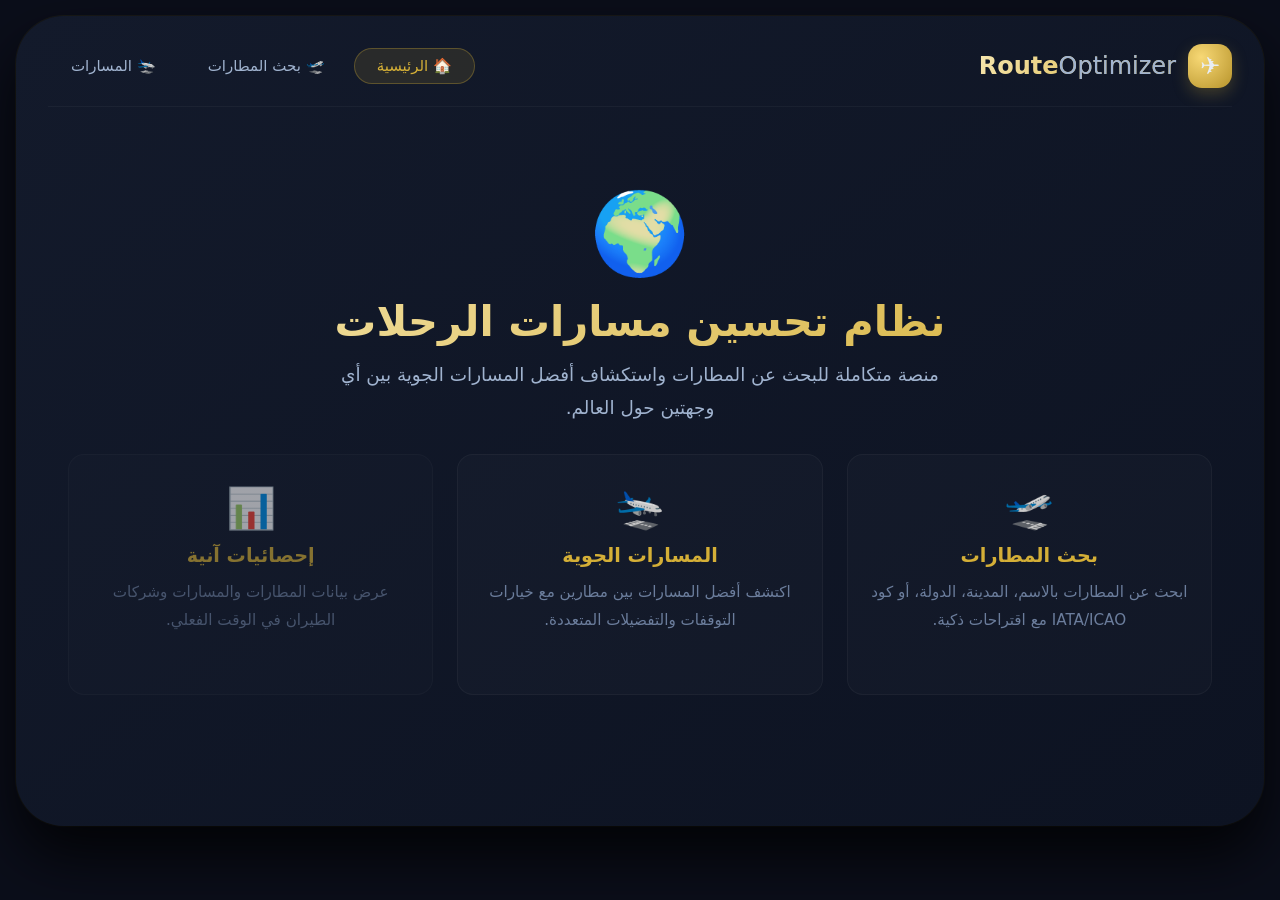
<file: backend/os/index.html>
<!DOCTYPE html>
<html lang="ar" dir="rtl">
<head>
  <meta charset="UTF-8" />
  <meta name="viewport" content="width=device-width, initial-scale=1.0" />
  <title>🏠 الرئيسية — نظام المسارات</title>
  <style>
    /* ============================================================
       الأنماط المشتركة للصفحة الرئيسية (مختصرة)
       ============================================================ */
    * { margin:0; padding:0; box-sizing:border-box; }
    :root {
      --bg-primary: #0b0e1a;
      --bg-surface: #131a2b;
      --bg-surface-2: #1a2338;
      --bg-surface-3: #263447;
      --border-color: #28324b;
      --text-primary: #e8edf5;
      --text-secondary: #a0b3cf;
      --text-muted: #6b7d9c;
      --gold: #d4af37;
      --gold-dark: #b8942b;
      --gold-glow: rgba(212,175,55,0.25);
      --success: #4cd964;
      --danger: #ff6b6b;
      --radius: 16px;
      --radius-sm: 10px;
      --shadow: 0 8px 30px rgba(0,0,0,0.5);
      --transition: all 0.25s ease;
    }
    body { font-family: 'Segoe UI',system-ui,sans-serif; background:var(--bg-primary); color:var(--text-primary); min-height:100vh; padding:16px; }
    .app-shell { max-width:1300px; margin:0 auto; background:linear-gradient(145deg,var(--bg-surface),#0d1322); border-radius:48px; padding:28px 32px 40px; box-shadow:0 30px 60px rgba(0,0,0,0.8),0 0 0 1px rgba(255,215,0,0.06); min-height:90vh; }
    .navbar { display:flex; align-items:center; justify-content:space-between; flex-wrap:wrap; gap:16px; margin-bottom:30px; padding-bottom:18px; border-bottom:1px solid rgba(255,255,255,0.04); }
    .navbar .brand { display:flex; align-items:center; gap:12px; }
    .navbar .brand .icon { width:44px; height:44px; background:radial-gradient(circle at 30% 30%,#f7d875,var(--gold-dark)); border-radius:14px; display:flex; align-items:center; justify-content:center; font-size:24px; box-shadow:0 6px 16px var(--gold-glow); }
    .navbar .brand .name { font-size:24px; font-weight:700; background:linear-gradient(135deg,#f6e6b0,var(--gold)); -webkit-background-clip:text; -webkit-text-fill-color:transparent; background-clip:text; }
    .navbar .brand .name span { font-weight:300; -webkit-text-fill-color:var(--text-secondary); color:var(--text-secondary); }
    .nav-links { display:flex; gap:6px; flex-wrap:wrap; }
    .nav-links .nav-btn { padding:8px 22px; border-radius:40px; font-size:15px; font-weight:500; background:transparent; color:var(--text-secondary); border:1px solid transparent; transition:var(--transition); text-decoration:none; display:inline-block; }
    .nav-links .nav-btn:hover { color:var(--text-primary); background:rgba(255,255,255,0.04); }
    .nav-links .nav-btn.active { background:rgba(212,175,55,0.12); border-color:rgba(212,175,55,0.3); color:var(--gold); }
    .hero-section { text-align:center; padding:50px 20px 30px; }
    .hero-section .big-icon { font-size:80px; margin-bottom:16px; }
    .hero-section h1 { font-size:2.6rem; font-weight:700; background:linear-gradient(135deg,#f6e6b0,var(--gold)); -webkit-background-clip:text; -webkit-text-fill-color:transparent; background-clip:text; }
    .hero-section p { color:var(--text-secondary); font-size:1.15rem; max-width:600px; margin:12px auto 30px; line-height:1.8; }
    .home-grid { display:grid; grid-template-columns:repeat(auto-fit,minmax(240px,1fr)); gap:24px; margin-top:30px; }
    .home-card { background:rgba(255,255,255,0.02); border:1px solid rgba(255,255,255,0.04); border-radius:var(--radius); padding:30px 22px; text-align:center; transition:var(--transition); cursor:pointer; text-decoration:none; display:block; color:inherit; }
    .home-card:hover { background:rgba(255,255,255,0.05); border-color:rgba(212,175,55,0.2); transform:translateY(-4px); box-shadow:var(--shadow); }
    .home-card .h-icon { font-size:40px; margin-bottom:12px; display:block; }
    .home-card h3 { font-size:1.2rem; color:var(--gold); margin-bottom:6px; }
    .home-card p { color:var(--text-muted); font-size:0.95rem; }
    @media (max-width:760px) { .navbar { flex-direction:column; align-items:stretch; } .nav-links { justify-content:center; } .hero-section h1 { font-size:2rem; } .app-shell { border-radius:28px; padding:16px 12px 24px; } }
  </style>
</head>
<body>
  <div class="app-shell">
    <nav class="navbar">
      <div class="brand">
        <div class="icon">✈️</div>
        <div class="name">Route<span>Optimizer</span></div>
      </div>
      <div class="nav-links">
        <a class="nav-btn active" href="index.html">🏠 الرئيسية</a>
        <a class="nav-btn" href="airport.html">🛫 بحث المطارات</a>
        <a class="nav-btn" href="route.html">🛬 المسارات</a>
      </div>
    </nav>
    <div class="hero-section">
      <div class="big-icon">🌍</div>
      <h1>نظام تحسين مسارات الرحلات</h1>
      <p>منصة متكاملة للبحث عن المطارات واستكشاف أفضل المسارات الجوية بين أي وجهتين حول العالم.</p>
      <div class="home-grid">
        <a class="home-card" href="airport.html">
          <span class="h-icon">🛫</span>
          <h3>بحث المطارات</h3>
          <p>ابحث عن المطارات بالاسم، المدينة، الدولة، أو كود IATA/ICAO مع اقتراحات ذكية.</p>
        </a>
        <a class="home-card" href="route.html">
          <span class="h-icon">🛬</span>
          <h3>المسارات الجوية</h3>
          <p>اكتشف أفضل المسارات بين مطارين مع خيارات التوقفات والتفضيلات المتعددة.</p>
        </a>
        <div class="home-card" style="opacity:0.6;cursor:default;">
          <span class="h-icon">📊</span>
          <h3>إحصائيات آنية</h3>
          <p>عرض بيانات المطارات والمسارات وشركات الطيران في الوقت الفعلي.</p>
        </div>
      </div>
    </div>
  </div>
</body>
</html>
</file>
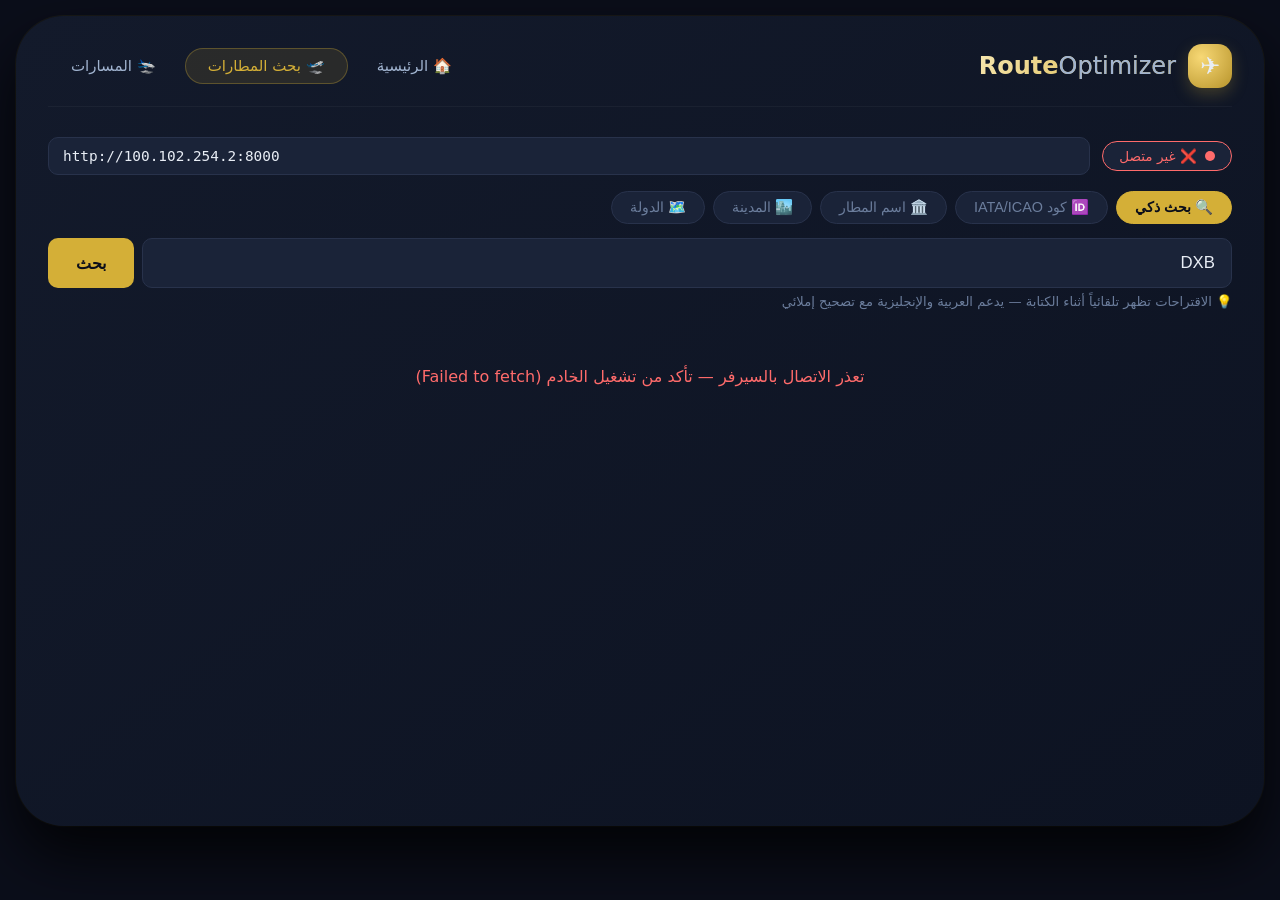
<file: backend/os/airport.html>
<!DOCTYPE html>
<html lang="ar" dir="rtl">
<head>
  <meta charset="UTF-8" />
  <meta name="viewport" content="width=device-width, initial-scale=1.0" />
  <title>🛫 بحث المطارات</title>
  <style>
    /* ============================================================
       الأنماط الكاملة لصفحة بحث المطارات (مأخوذة من api-tester)
       ============================================================ */
    * { margin:0; padding:0; box-sizing:border-box; }
    :root {
      --bg-primary: #0b0e1a;
      --bg-surface: #131a2b;
      --bg-surface-2: #1a2338;
      --bg-surface-3: #263447;
      --border-color: #28324b;
      --text-primary: #e8edf5;
      --text-secondary: #a0b3cf;
      --text-muted: #6b7d9c;
      --gold: #d4af37;
      --gold-dark: #b8942b;
      --gold-glow: rgba(212,175,55,0.25);
      --success: #4cd964;
      --danger: #ff6b6b;
      --radius: 16px;
      --radius-sm: 10px;
      --shadow: 0 8px 30px rgba(0,0,0,0.5);
      --transition: all 0.25s ease;
    }
    body { font-family: 'Segoe UI',system-ui,sans-serif; background:var(--bg-primary); color:var(--text-primary); min-height:100vh; padding:16px; }
    .app-shell { max-width:1300px; margin:0 auto; background:linear-gradient(145deg,var(--bg-surface),#0d1322); border-radius:48px; padding:28px 32px 40px; box-shadow:0 30px 60px rgba(0,0,0,0.8),0 0 0 1px rgba(255,215,0,0.06); min-height:90vh; }
    .navbar { display:flex; align-items:center; justify-content:space-between; flex-wrap:wrap; gap:16px; margin-bottom:30px; padding-bottom:18px; border-bottom:1px solid rgba(255,255,255,0.04); }
    .navbar .brand { display:flex; align-items:center; gap:12px; }
    .navbar .brand .icon { width:44px; height:44px; background:radial-gradient(circle at 30% 30%,#f7d875,var(--gold-dark)); border-radius:14px; display:flex; align-items:center; justify-content:center; font-size:24px; box-shadow:0 6px 16px var(--gold-glow); }
    .navbar .brand .name { font-size:24px; font-weight:700; background:linear-gradient(135deg,#f6e6b0,var(--gold)); -webkit-background-clip:text; -webkit-text-fill-color:transparent; background-clip:text; }
    .navbar .brand .name span { font-weight:300; -webkit-text-fill-color:var(--text-secondary); color:var(--text-secondary); }
    .nav-links { display:flex; gap:6px; flex-wrap:wrap; }
    .nav-links .nav-btn { padding:8px 22px; border-radius:40px; font-size:15px; font-weight:500; background:transparent; color:var(--text-secondary); border:1px solid transparent; transition:var(--transition); text-decoration:none; display:inline-block; }
    .nav-links .nav-btn:hover { color:var(--text-primary); background:rgba(255,255,255,0.04); }
    .nav-links .nav-btn.active { background:rgba(212,175,55,0.12); border-color:rgba(212,175,55,0.3); color:var(--gold); }

    /* أنماط صفحة بحث المطارات */
    .airport-search-wrap .url-bar { display:flex; gap:8px; margin-bottom:18px; }
    .airport-search-wrap .url-bar input { flex:1; direction:ltr; text-align:left; background:var(--bg-surface-2); border:1px solid var(--border-color); border-radius:var(--radius-sm); color:var(--text-primary); padding:10px 14px; font-size:0.9rem; font-family:monospace; }
    .airport-search-wrap .url-bar input:focus { border-color:var(--gold); box-shadow:0 0 0 3px var(--gold-glow); }
    .airport-search-wrap .health { display:inline-flex; align-items:center; gap:8px; background:var(--bg-surface-2); border:1px solid var(--border-color); border-radius:999px; padding:6px 16px; font-size:0.85rem; color:var(--text-muted); }
    .airport-search-wrap .health .dot { width:10px; height:10px; border-radius:50%; background:var(--text-muted); }
    .airport-search-wrap .health.online .dot { background:var(--success); }
    .airport-search-wrap .health.offline .dot { background:var(--danger); }
    .airport-search-wrap .health.online { color:var(--success); border-color:var(--success); }
    .airport-search-wrap .health.offline { color:var(--danger); border-color:var(--danger); }
    .airport-search-wrap .tabs { display:flex; gap:8px; flex-wrap:wrap; margin-bottom:14px; }
    .airport-search-wrap .tabs .tab { background:var(--bg-surface-2); border:1px solid var(--border-color); color:var(--text-muted); border-radius:999px; padding:7px 18px; font-size:0.9rem; transition:var(--transition); cursor:pointer; }
    .airport-search-wrap .tabs .tab:hover { border-color:var(--gold); color:var(--text-primary); }
    .airport-search-wrap .tabs .tab.active { background:var(--gold); border-color:var(--gold); color:#0b0e1a; font-weight:600; }
    .airport-search-wrap .search-box { position:relative; display:flex; gap:8px; margin-bottom:6px; }
    .airport-search-wrap .search-box input { flex:1; background:var(--bg-surface-2); border:1px solid var(--border-color); border-radius:var(--radius-sm); color:var(--text-primary); padding:14px 16px; font-size:1.05rem; }
    .airport-search-wrap .search-box input:focus { border-color:var(--gold); box-shadow:0 0 0 3px var(--gold-glow); }
    .airport-search-wrap .search-box input::placeholder { color:var(--text-muted); }
    .airport-search-wrap .search-box button { background:var(--gold); border:none; color:#0b0e1a; border-radius:var(--radius-sm); padding:0 28px; font-size:1rem; font-weight:600; transition:var(--transition); cursor:pointer; }
    .airport-search-wrap .search-box button:hover { background:var(--gold-dark); transform:scale(1.02); }
    .airport-search-wrap .search-box button:disabled { opacity:0.5; cursor:not-allowed; transform:none; }
    .airport-search-wrap .suggestions { position:absolute; top:calc(100% + 6px); right:0; left:108px; background:var(--bg-surface-3); border:1px solid var(--border-color); border-radius:var(--radius-sm); z-index:20; max-height:260px; overflow-y:auto; display:none; box-shadow:0 12px 32px rgba(0,0,0,0.6); }
    .airport-search-wrap .suggestions.open { display:block; }
    .airport-search-wrap .suggestions div { padding:10px 16px; cursor:pointer; border-bottom:1px solid var(--border-color); font-size:0.92rem; transition:var(--transition); }
    .airport-search-wrap .suggestions div:last-child { border-bottom:none; }
    .airport-search-wrap .suggestions div:hover { background:var(--bg-surface-2); color:var(--gold); }
    .airport-search-wrap .hint { color:var(--text-muted); font-size:0.82rem; margin-bottom:18px; }
    .airport-search-wrap .meta { display:none; align-items:center; gap:16px; flex-wrap:wrap; color:var(--text-muted); font-size:0.85rem; margin-bottom:14px; }
    .airport-search-wrap .meta.visible { display:flex; }
    .airport-search-wrap .meta code { background:var(--bg-surface-2); border:1px solid var(--border-color); border-radius:6px; padding:2px 10px; direction:ltr; font-size:0.8rem; }
    .airport-search-wrap .results { display:flex; flex-direction:column; gap:12px; }
    .airport-search-wrap .result-card { background:var(--bg-surface-2); border:1px solid var(--border-color); border-radius:var(--radius-sm); padding:16px 18px; display:flex; flex-direction:column; gap:8px; transition:var(--transition); }
    .airport-search-wrap .result-card:hover { border-color:rgba(212,175,55,0.25); }
    .airport-search-wrap .result-card .top { display:flex; align-items:flex-start; justify-content:space-between; flex-wrap:wrap; gap:8px; }
    .airport-search-wrap .result-card .top h3 { font-size:1.05rem; color:var(--text-primary); }
    .airport-search-wrap .result-card .top .name-en { color:var(--text-muted); font-size:0.85rem; direction:ltr; text-align:right; }
    .airport-search-wrap .result-card .codes { display:flex; gap:6px; }
    .airport-search-wrap .result-card .badge { background:var(--gold); color:#0b0e1a; border-radius:6px; padding:2px 12px; font-size:0.8rem; font-weight:700; font-family:monospace; letter-spacing:1px; }
    .airport-search-wrap .result-card .badge.icao { background:var(--bg-surface-3); color:var(--text-muted); border:1px solid var(--border-color); }
    .airport-search-wrap .result-card .info { display:flex; gap:18px; flex-wrap:wrap; color:var(--text-muted); font-size:0.88rem; }
    .airport-search-wrap .result-card .info span { display:flex; align-items:center; gap:6px; }
    .airport-search-wrap .result-card .score { color:var(--success); font-size:0.8rem; font-family:monospace; }
    .airport-search-wrap .state { text-align:center; color:var(--text-muted); padding:40px 16px; display:none; }
    .airport-search-wrap .state.visible { display:block; }
    .airport-search-wrap .state.error { color:var(--danger); }
    .airport-search-wrap .spinner { width:32px; height:32px; border:3px solid var(--border-color); border-top-color:var(--gold); border-radius:50%; margin:0 auto 12px; animation:spin 0.8s linear infinite; }
    @keyframes spin { to { transform:rotate(360deg); } }
    .airport-search-wrap details { margin-top:20px; background:var(--bg-surface-2); border:1px solid var(--border-color); border-radius:var(--radius-sm); }
    .airport-search-wrap details summary { cursor:pointer; padding:12px 16px; color:var(--text-muted); font-size:0.9rem; user-select:none; }
    .airport-search-wrap details pre { direction:ltr; text-align:left; padding:16px; overflow-x:auto; font-size:0.78rem; color:#7dd3fc; border-top:1px solid var(--border-color); max-height:400px; overflow-y:auto; }
    @media (max-width:760px) { .navbar { flex-direction:column; align-items:stretch; } .nav-links { justify-content:center; } .airport-search-wrap .search-box { flex-direction:column; } .airport-search-wrap .search-box button { padding:12px; } .airport-search-wrap .suggestions { left:0; } .app-shell { border-radius:28px; padding:16px 12px 24px; } }
  </style>
</head>
<body>
  <div class="app-shell">
    <nav class="navbar">
      <div class="brand">
        <div class="icon">✈️</div>
        <div class="name">Route<span>Optimizer</span></div>
      </div>
      <div class="nav-links">
        <a class="nav-btn" href="index.html">🏠 الرئيسية</a>
        <a class="nav-btn active" href="airport.html">🛫 بحث المطارات</a>
        <a class="nav-btn" href="route.html">🛬 المسارات</a>
      </div>
    </nav>

    <div class="airport-search-wrap">
      <!-- Health + API base -->
      <div style="display:flex;flex-wrap:wrap;gap:12px;margin-bottom:16px;align-items:center;">
        <div class="health" id="airHealth">
          <span class="dot"></span>
          <span id="airHealthText">جارٍ الفحص…</span>
        </div>
        <div class="url-bar" style="flex:1;min-width:200px;margin-bottom:0;">
          <input type="text" id="airApiBase" value="http://100.102.254.2:8000" aria-label="عنوان السيرفر" />
        </div>
      </div>

      <!-- Tabs -->
      <div class="tabs" id="airTabs">
        <button class="tab active" data-endpoint="search-smart">🔍 بحث ذكي</button>
        <button class="tab" data-endpoint="search-code">🆔 كود IATA/ICAO</button>
        <button class="tab" data-endpoint="search-airport">🏛️ اسم المطار</button>
        <button class="tab" data-endpoint="search-city">🏙️ المدينة</button>
        <button class="tab" data-endpoint="search-country">🗺️ الدولة</button>
      </div>

      <!-- Search box -->
      <div class="search-box">
        <input type="text" id="airQuery" placeholder="اكتب هنا… مثال: دبي أو DXB أو Paris" autocomplete="off" />
        <button id="airSearchBtn">بحث</button>
        <div class="suggestions" id="airSuggestions"></div>
      </div>
      <p class="hint">💡 الاقتراحات تظهر تلقائياً أثناء الكتابة — يدعم العربية والإنجليزية مع تصحيح إملائي</p>

      <!-- Meta -->
      <div class="meta" id="airMeta">
        <span id="airMetaCount"></span>
        <span id="airMetaTime"></span>
        <code id="airMetaUrl"></code>
      </div>

      <!-- States -->
      <div class="state" id="airLoading"><div class="spinner"></div>جارٍ البحث…</div>
      <div class="state error" id="airError"></div>
      <div class="state" id="airEmpty">لا توجد نتائج مطابقة</div>

      <!-- Results -->
      <div class="results" id="airResults"></div>

      <!-- Raw JSON -->
      <details id="airRawWrap" style="display:none;">
        <summary>📄 عرض استجابة JSON الخام</summary>
        <pre id="airRawJson"></pre>
      </details>
    </div>
  </div>

  <script>
    (function() {
      'use strict';
      // ---------- UTILITY ----------
      function $(id) { return document.getElementById(id); }
      function qsa(sel, ctx) { return (ctx || document).querySelectorAll(sel); }
      function escapeHtml(s) { return String(s).replace(/[&<>"']/g, function(c) { return ({ '&':'&amp;','<':'&lt;','>':'&gt;','"':'&quot;',"'":'&#39;' })[c]; }); }
      function pick(obj, keys) { for(var i=0;i<keys.length;i++){ var v=obj[keys[i]]; if(v!==undefined && v!==null && v!=='') return v; } return ''; }

      var airApiBase = $('airApiBase');
      var airQuery = $('airQuery');
      var airSearchBtn = $('airSearchBtn');
      var airResults = $('airResults');
      var airSuggestions = $('airSuggestions');
      var airMeta = $('airMeta');
      var airMetaCount = $('airMetaCount');
      var airMetaTime = $('airMetaTime');
      var airMetaUrl = $('airMetaUrl');
      var airLoading = $('airLoading');
      var airError = $('airError');
      var airEmpty = $('airEmpty');
      var airRawWrap = $('airRawWrap');
      var airRawJson = $('airRawJson');
      var airHealth = $('airHealth');
      var airHealthText = $('airHealthText');
      var airTabs = $('airTabs');

      var airEndpoint = 'search-smart';
      var suggestTimer = null;
      var suggestAbort = null;
      var PARAM_NAMES = { 'search-code':'code', 'search-city':'city', 'search-country':'country' };

      function airBase() { return airApiBase.value.trim().replace(/\/+$/,''); }
      function airParamName() { return PARAM_NAMES[airEndpoint] || 'query'; }

      // Health
      async function checkAirHealth() {
        try {
          var r = await fetch(airBase() + '/api/v1/health', { signal: AbortSignal.timeout(4000) });
          if (!r.ok) throw new Error();
          airHealth.className = 'health online';
          airHealthText.textContent = '✅ السيرفر متصل';
        } catch (_) {
          airHealth.className = 'health offline';
          airHealthText.textContent = '❌ غير متصل';
        }
      }
      checkAirHealth();
      setInterval(checkAirHealth, 15000);
      airApiBase.addEventListener('change', checkAirHealth);

      // Tabs
      airTabs.addEventListener('click', function(e) {
        var btn = e.target.closest('.tab');
        if (!btn) return;
        qsa('.tab', airTabs).forEach(function(t) { t.classList.remove('active'); });
        btn.classList.add('active');
        airEndpoint = btn.dataset.endpoint;
        airQuery.focus();
      });

      // Suggestions
      airQuery.addEventListener('input', function() {
        clearTimeout(suggestTimer);
        var q = airQuery.value.trim();
        if (q.length < 2) { closeAirSuggestions(); return; }
        suggestTimer = setTimeout(fetchAirSuggestions, 250);
      });

      async function fetchAirSuggestions() {
        var q = airQuery.value.trim();
        if (!q) return;
        if (suggestAbort) suggestAbort.abort();
        suggestAbort = new AbortController();
        try {
          var r = await fetch(airBase() + '/api/v1/suggest?query=' + encodeURIComponent(q), { signal: suggestAbort.signal });
          var data = await r.json();
          var list = data.suggestions || data.results || data || [];
          renderAirSuggestions(Array.isArray(list) ? list : []);
        } catch (_) { /* ignore */ }
      }

      function renderAirSuggestions(list) {
        if (!list.length) { closeAirSuggestions(); return; }
        airSuggestions.innerHTML = '';
        list.slice(0, 8).forEach(function(s) {
          var text = typeof s === 'string' ? s : (s.label || s.text || s.name_ar || s.name || JSON.stringify(s));
          var div = document.createElement('div');
          div.textContent = text;
          div.addEventListener('click', function() {
            airQuery.value = typeof s === 'string' ? s : (s.value || text);
            closeAirSuggestions();
            doAirSearch();
          });
          airSuggestions.appendChild(div);
        });
        airSuggestions.classList.add('open');
      }

      function closeAirSuggestions() { airSuggestions.classList.remove('open'); }
      document.addEventListener('click', function(e) { if (!e.target.closest('.airport-search-wrap .search-box')) closeAirSuggestions(); });

      // Search
      airSearchBtn.addEventListener('click', doAirSearch);
      airQuery.addEventListener('keydown', function(e) { if (e.key === 'Enter' && !e.nativeEvent?.isComposing) doAirSearch(); });

      function setAirState(opt) {
        opt = opt || {};
        airLoading.classList.toggle('visible', !!opt.loading);
        airError.classList.toggle('visible', !!opt.error);
        airError.textContent = opt.error || '';
        airEmpty.classList.toggle('visible', !!opt.empty);
      }

      async function doAirSearch() {
        var q = airQuery.value.trim();
        if (!q) return;
        clearTimeout(suggestTimer);
        if (suggestAbort) suggestAbort.abort();
        closeAirSuggestions();
        airResults.innerHTML = '';
        airMeta.classList.remove('visible');
        airRawWrap.style.display = 'none';
        setAirState({ loading: true });
        airSearchBtn.disabled = true;

        var url = airBase() + '/api/v1/' + airEndpoint + '?' + airParamName() + '=' + encodeURIComponent(q);
        var t0 = performance.now();

        try {
          var r = await fetch(url, { signal: AbortSignal.timeout(10000) });
          var data = await r.json();
          var ms = Math.round(performance.now() - t0);

          if (!r.ok) {
            setAirState({ error: 'خطأ من السيرفر (' + r.status + '): ' + (data.detail ? JSON.stringify(data.detail) : '') });
            return;
          }

          var items = flattenAirports(data);

          airRawJson.textContent = JSON.stringify(data, null, 2);
          airRawWrap.style.display = 'block';

          airMetaCount.textContent = 'عدد النتائج: ' + items.length;
          airMetaTime.textContent = 'زمن الاستجابة: ' + ms + 'ms';
          airMetaUrl.textContent = url;
          airMeta.classList.add('visible');

          if (!items.length) { setAirState({ empty: true }); return; }
          setAirState({});
          renderAirResults(items);
        } catch (err) {
          setAirState({ error: 'تعذر الاتصال بالسيرفر — تأكد من تشغيل الخادم (' + err.message + ')' });
        } finally {
          airSearchBtn.disabled = false;
          airLoading.classList.remove('visible');
        }
      }

      function flattenAirports(data) {
        var d = data.data || data.results || data;
        if (Array.isArray(d)) return d;
        if (!d || typeof d !== 'object') return [];
        var out = [];
        var ctx = { city: d.city, city_ar: d.city_ar, country: d.country, country_ar: d.country_ar };
        if (Array.isArray(d.airports)) {
          d.airports.forEach(function(a) { out.push(Object.assign({}, ctx, a)); });
        }
        if (Array.isArray(d.cities)) {
          d.cities.forEach(function(c) {
            (c.airports || []).forEach(function(a) {
              out.push(Object.assign({}, { country: d.country, country_ar: d.country_ar, city: c.city, city_ar: c.city_ar }, a));
            });
          });
        }
        return out;
      }

      function renderAirResults(items) {
        var frag = document.createDocumentFragment();
        items.forEach(function(a) {
          var nameAr = pick(a, ['airport_name_ar', 'name_ar']);
          var nameEn = pick(a, ['airport_name', 'name_en', 'name']);
          var cityAr = pick(a, ['city_ar']);
          var cityEn = pick(a, ['city', 'city_en']);
          var countryAr = pick(a, ['country_ar']);
          var countryEn = pick(a, ['country', 'country_en']);
          var iata = pick(a, ['iata', 'iata_code', 'code']);
          var icao = pick(a, ['icao', 'icao_code']);
          var score = pick(a, ['score', 'match_score', 'similarity']);

          var card = document.createElement('article');
          card.className = 'result-card';
          card.innerHTML =
            '<div class="top">' +
            '<div><h3>' + escapeHtml(nameAr || nameEn || 'مطار غير معروف') +
            (nameAr && nameEn ? '<div class="name-en">' + escapeHtml(nameEn) + '</div>' : '') +
            '</div>' +
            '<div class="codes">' +
            (iata ? '<span class="badge">' + escapeHtml(iata) + '</span>' : '') +
            (icao ? '<span class="badge icao">' + escapeHtml(icao) + '</span>' : '') +
            '</div></div>' +
            '<div class="info">' +
            (cityAr || cityEn ? '<span>🏙️ ' + escapeHtml(cityAr || cityEn) + (cityAr && cityEn ? ' (' + escapeHtml(cityEn) + ')' : '') + '</span>' : '') +
            (countryAr || countryEn ? '<span>🗺️ ' + escapeHtml(countryAr || countryEn) + (countryAr && countryEn ? ' (' + escapeHtml(countryEn) + ')' : '') + '</span>' : '') +
            (score !== '' ? '<span class="score">📊 score: ' + escapeHtml(String(score)) + '</span>' : '') +
            '</div>';
          frag.appendChild(card);
        });
        airResults.appendChild(frag);
      }

      // Auto-search on load with default query
      setTimeout(function() { airQuery.value = 'DXB'; doAirSearch(); }, 300);
    })();
  </script>
</body>
</html>
</file>
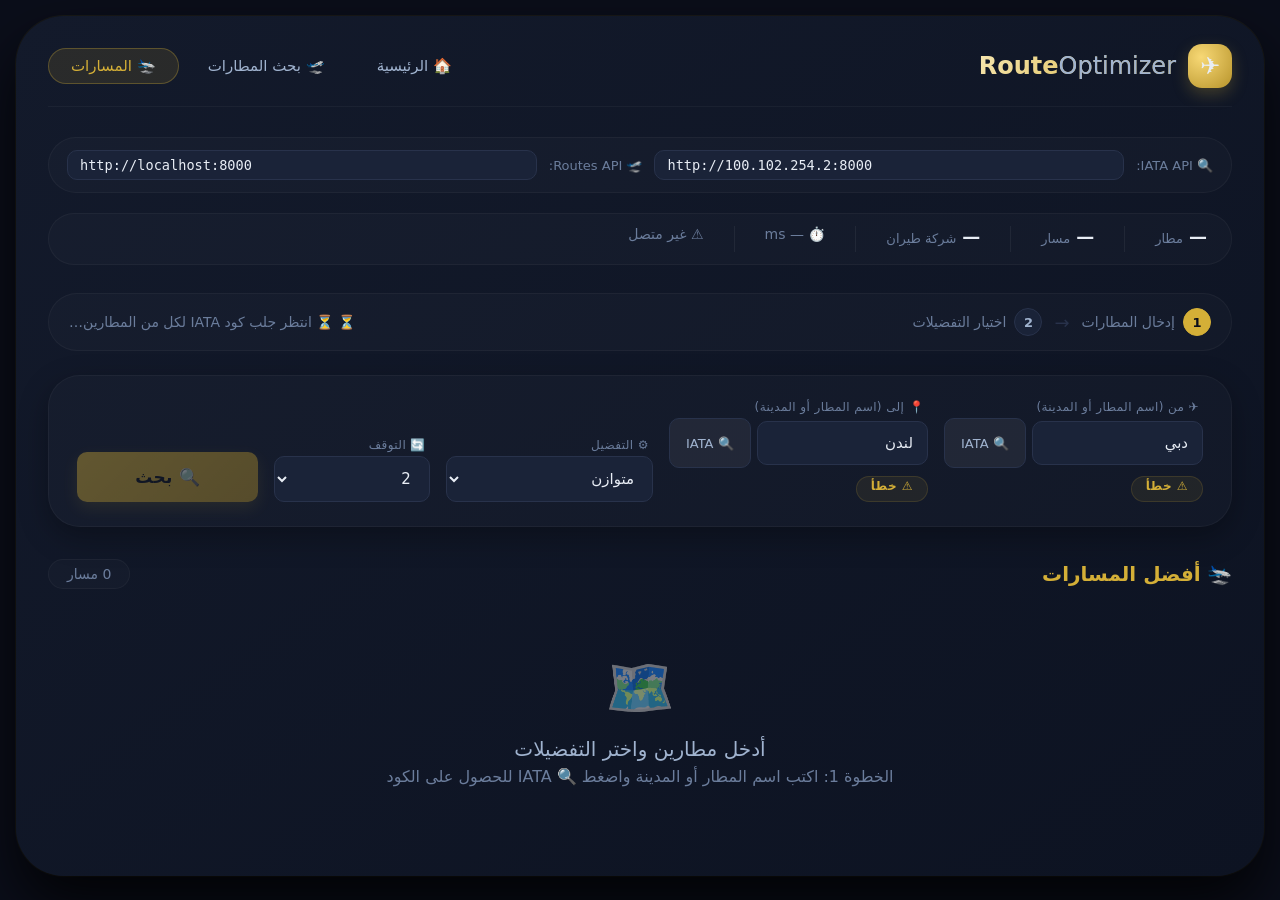
<file: backend/os/route.html>
<!DOCTYPE html>
<html lang="ar" dir="rtl">
<head>
  <meta charset="UTF-8" />
  <meta name="viewport" content="width=device-width, initial-scale=1.0" />
  <title>🛬 المسارات الجوية</title>
  <link rel="stylesheet" href="style.css" />
</head>
<body>
  <div class="app-shell">
    <nav class="navbar">
      <div class="brand">
        <div class="icon">✈️</div>
        <div class="name">Route<span>Optimizer</span></div>
      </div>
      <div class="nav-links">
        <a class="nav-btn" href="index.html">🏠 الرئيسية</a>
        <a class="nav-btn" href="airport.html">🛫 بحث المطارات</a>
        <a class="nav-btn active" href="route.html">🛬 المسارات</a>
      </div>
    </nav>

    <div class="route-search-wrap">
      <!-- شريط إعدادات السيرفرين -->
      <div style="display:flex;flex-wrap:wrap;gap:12px;margin-bottom:20px;align-items:center;background:rgba(255,255,255,0.02);padding:12px 18px;border-radius:60px;border:1px solid rgba(255,255,255,0.04);">
        <label style="color:var(--text-muted);font-size:13px;font-weight:500;">🔍 IATA API:</label>
        <input type="text" id="routeIataApiBase" value="http://100.102.254.2:8000" style="flex:1;min-width:150px;direction:ltr;background:var(--bg-surface-2);border:1px solid var(--border-color);border-radius:var(--radius-sm);color:var(--text-primary);padding:6px 12px;font-size:0.85rem;font-family:monospace;" />
        <label style="color:var(--text-muted);font-size:13px;font-weight:500;">🛫 Routes API:</label>
        <input type="text" id="routeRouteApiBase" value="http://localhost:8000" style="flex:1;min-width:150px;direction:ltr;background:var(--bg-surface-2);border:1px solid var(--border-color);border-radius:var(--radius-sm);color:var(--text-primary);padding:6px 12px;font-size:0.85rem;font-family:monospace;" />
      </div>

      <!-- Stats -->
      <div class="stats-bar" id="routeStats">
        <div class="stat-item"><strong id="rStatAirports">—</strong><span class="label">مطار</span></div>
        <div class="stat-divider"></div>
        <div class="stat-item"><strong id="rStatRoutes">—</strong><span class="label">مسار</span></div>
        <div class="stat-divider"></div>
        <div class="stat-item"><strong id="rStatAirlines">—</strong><span class="label">شركة طيران</span></div>
        <div class="stat-divider"></div>
        <div class="stat-item"><span style="color:var(--text-muted);">⏱️ <span id="rStatBuild">—</span> ms</span></div>
        <div class="stat-divider"></div>
        <div class="stat-item"><span style="color:var(--text-muted);" id="rStatStatus">🟢 جاهز</span></div>
      </div>

      <!-- Step indicator -->
      <div class="step-indicator" id="stepIndicator">
        <div class="step-badge active" id="step1Badge">
          <span class="num">1</span><span>إدخال المطارات</span><span class="check">✔️</span>
        </div>
        <span class="step-arrow">→</span>
        <div class="step-badge" id="step2Badge">
          <span class="num">2</span><span>اختيار التفضيلات</span><span class="check">✔️</span>
        </div>
        <div class="step-status" id="stepStatus"><span class="highlight">⏳</span> انتظر جلب أكواد IATA…</div>
      </div>

      <!-- Search panel -->
      <div class="search-panel">
        <div class="search-grid">
          <div class="field-group">
            <label>✈️ من (اسم المطار أو المدينة)</label>
            <div style="display:flex;gap:6px;align-items:center;">
              <input type="text" id="rFromInput" placeholder="مثال: دبي أو DXB" style="flex:1;" />
              <button class="btn-fetch-iata" id="rFetchFrom">🔍 IATA</button>
            </div>
            <span class="iata-badge" id="rFromIata">⏳ انتظر …</span>
          </div>
          <div class="field-group">
            <label>📍 إلى (اسم المطار أو المدينة)</label>
            <div style="display:flex;gap:6px;align-items:center;">
              <input type="text" id="rToInput" placeholder="مثال: لندن أو LHR" style="flex:1;" />
              <button class="btn-fetch-iata" id="rFetchTo">🔍 IATA</button>
            </div>
            <span class="iata-badge" id="rToIata">⏳ انتظر …</span>
          </div>
          <div class="field-group">
            <label>⚙️ التفضيل</label>
            <select id="rPrefSelect">
              <option value="balanced">متوازن</option>
              <option value="fastest">الأسرع</option>
              <option value="shortest">أقل مسافة</option>
              <option value="cheapest">الأرخص</option>
            </select>
          </div>
          <div class="field-group">
            <label>🔄 التوقف</label>
            <select id="rStopsSelect">
              <option value="0">0</option>
              <option value="1">1</option>
              <option value="2" selected>2</option>
              <option value="3">3</option>
            </select>
          </div>
          <div class="field-group" style="justify-content:flex-end;">
            <button class="btn-search" id="rSearchBtn" disabled>🔍 بحث</button>
          </div>
        </div>
      </div>

      <!-- Results -->
      <div class="results-header">
        <h2>🛬 <strong>أفضل المسارات</strong></h2>
        <span class="meta" id="rResultsMeta">0 مسار</span>
      </div>
      <div id="rRoutesContainer">
        <div class="empty-state">
          <div class="emoji">🗺️</div>
          <h3>أدخل مطارين واختر التفضيلات</h3>
          <p>الخطوة 1: اكتب اسم المطار أو المدينة واضغط 🔍 IATA للحصول على الكود</p>
        </div>
      </div>
    </div>
  </div>

  <script>
    (function() {
      'use strict';
      function $(id) { return document.getElementById(id); }
      function escapeHtml(s) { return String(s).replace(/[&<>"']/g, function(c) { return ({ '&':'&amp;','<':'&lt;','>':'&gt;','"':'&quot;',"'":'&#39;' })[c]; }); }
      function pick(obj, keys) { for(var i=0;i<keys.length;i++){ var v=obj[keys[i]]; if(v!==undefined && v!==null && v!=='') return v; } return ''; }

      // عناصر واجهة المسارات
      var rFromInput = $('rFromInput');
      var rToInput = $('rToInput');
      var rFromIata = $('rFromIata');
      var rToIata = $('rToIata');
      var rFetchFrom = $('rFetchFrom');
      var rFetchTo = $('rFetchTo');
      var rPrefSelect = $('rPrefSelect');
      var rStopsSelect = $('rStopsSelect');
      var rSearchBtn = $('rSearchBtn');
      var rRoutesContainer = $('rRoutesContainer');
      var rResultsMeta = $('rResultsMeta');
      var rStatAirports = $('rStatAirports');
      var rStatRoutes = $('rStatRoutes');
      var rStatAirlines = $('rStatAirlines');
      var rStatBuild = $('rStatBuild');
      var rStatStatus = $('rStatStatus');
      var step1Badge = $('step1Badge');
      var step2Badge = $('step2Badge');
      var stepStatus = $('stepStatus');

      // حقول عناوين السيرفرات في الصفحة
      var routeIataApiBase = $('routeIataApiBase');
      var routeRouteApiBase = $('routeRouteApiBase');

      // دوال لجلب العناوين
      function getIataBase() { return routeIataApiBase.value.trim().replace(/\/+$/,''); }
      function getRouteBase() { return routeRouteApiBase.value.trim().replace(/\/+$/,''); }

      // حالة الأكواد
      var fromIataCode = '', toIataCode = '';
      var isFromFetched = false, isToFetched = false;

      // تحديث واجهة الخطوات
      function updateStepUI() {
        var step1Done = isFromFetched && isToFetched;
        step1Badge.classList.toggle('active', !step1Done);
        step1Badge.classList.toggle('done', step1Done);
        step2Badge.classList.toggle('active', step1Done);
        step2Badge.classList.toggle('done', false);
        if (step1Done) {
          stepStatus.innerHTML = '✅ <span class="highlight">الخطوة 1 مكتملة</span> — اختر التفضيلات واضغط بحث';
          rSearchBtn.disabled = false;
        } else {
          var msg = '';
          if (!isFromFetched && !isToFetched) msg = '⏳ انتظر جلب كود IATA لكل من المطارين…';
          else if (!isFromFetched) msg = '⏳ جارٍ جلب كود IATA لـ "من"…';
          else if (!isToFetched) msg = '⏳ جارٍ جلب كود IATA لـ "إلى"…';
          stepStatus.innerHTML = '<span class="highlight">⏳</span> ' + msg;
          rSearchBtn.disabled = true;
        }
      }

      function setIataBadge(el, code, ok) {
        el.textContent = code || (ok ? '✅ تم' : '⏳ انتظر …');
        el.className = 'iata-badge';
        if (ok && code) el.classList.add('found');
        else if (ok && !code) el.classList.add('error');
      }

      // جلب كود IATA من السيرفر الأول (IATA API)
      async function fetchIata(query, field) {
        if (!query || query.length < 2) {
          if (field === 'from') { setIataBadge(rFromIata, '', false); isFromFetched = false; fromIataCode = ''; }
          else { setIataBadge(rToIata, '', false); isToFetched = false; toIataCode = ''; }
          updateStepUI();
          return;
        }
        var badge = field === 'from' ? rFromIata : rToIata;
        setIataBadge(badge, '⏳ جارٍ البحث…', false);
        try {
          var url = getIataBase() + '/api/v1/search-smart?query=' + encodeURIComponent(query);
          var resp = await fetch(url, { signal: AbortSignal.timeout(6000) });
          if (!resp.ok) throw new Error('HTTP ' + resp.status);
          var data = await resp.json();
          var items = flattenAirports(data);
          if (!items || !items.length) {
            setIataBadge(badge, '❌ غير موجود', false);
            if (field === 'from') { isFromFetched = false; fromIataCode = ''; } else { isToFetched = false; toIataCode = ''; }
            updateStepUI();
            return;
          }
          var found = null;
          for (var i = 0; i < items.length; i++) {
            var code = pick(items[i], ['iata', 'iata_code', 'code']);
            if (code) { found = code; break; }
          }
          if (!found) found = pick(items[0], ['iata', 'iata_code', 'code']) || '❌';
          if (field === 'from') { fromIataCode = found; isFromFetched = true; setIataBadge(rFromIata, found, true); }
          else { toIataCode = found; isToFetched = true; setIataBadge(rToIata, found, true); }
          updateStepUI();
        } catch (err) {
          console.warn('Fetch IATA error:', err);
          setIataBadge(badge, '⚠️ خطأ', false);
          if (field === 'from') { isFromFetched = false; fromIataCode = ''; } else { isToFetched = false; toIataCode = ''; }
          updateStepUI();
        }
      }

      function flattenAirports(data) {
        var d = data.data || data.results || data;
        if (Array.isArray(d)) return d;
        if (!d || typeof d !== 'object') return [];
        var out = [];
        var ctx = { city: d.city, city_ar: d.city_ar, country: d.country, country_ar: d.country_ar };
        if (Array.isArray(d.airports)) {
          d.airports.forEach(function(a) { out.push(Object.assign({}, ctx, a)); });
        }
        if (Array.isArray(d.cities)) {
          d.cities.forEach(function(c) {
            (c.airports || []).forEach(function(a) {
              out.push(Object.assign({}, { country: d.country, country_ar: d.country_ar, city: c.city, city_ar: c.city_ar }, a));
            });
          });
        }
        return out;
      }

      // أحداث جلب الأكواد
      rFetchFrom.addEventListener('click', function() { fetchIata(rFromInput.value.trim(), 'from'); });
      rFromInput.addEventListener('keydown', function(e) { if (e.key === 'Enter') { e.preventDefault(); fetchIata(rFromInput.value.trim(), 'from'); } });
      rFetchTo.addEventListener('click', function() { fetchIata(rToInput.value.trim(), 'to'); });
      rToInput.addEventListener('keydown', function(e) { if (e.key === 'Enter') { e.preventDefault(); fetchIata(rToInput.value.trim(), 'to'); } });
      rFromInput.addEventListener('blur', function() { var v = rFromInput.value.trim(); if (v && !isFromFetched) fetchIata(v, 'from'); });
      rToInput.addEventListener('blur', function() { var v = rToInput.value.trim(); if (v && !isToFetched) fetchIata(v, 'to'); });

      // جلب الإحصائيات (من السيرفر الثاني)
      async function loadRouteStats() {
        try {
          var r = await fetch(getRouteBase() + '/stats', { signal: AbortSignal.timeout(4000) });
          if (!r.ok) throw new Error();
          var data = await r.json();
          rStatAirports.textContent = data.airports_in_graph ?? '—';
          rStatRoutes.textContent = data.total_flight_edges ?? '—';
          rStatAirlines.textContent = data.airlines_known ?? '—';
          rStatBuild.textContent = data.build_time_ms ?? '—';
          rStatStatus.textContent = '🟢 متصل';
        } catch (_) { rStatStatus.textContent = '⚠️ غير متصل'; }
      }
      loadRouteStats();
      setInterval(loadRouteStats, 30000);

      // البحث عن المسارات (يستخدم السيرفر الثاني)
      rSearchBtn.addEventListener('click', performRouteSearch);

      async function performRouteSearch() {
        if (!isFromFetched || !isToFetched || !fromIataCode || !toIataCode) {
          rRoutesContainer.innerHTML = '<div class="empty-state"><div class="emoji">⚠️</div><h3>أكمل الخطوة 1 أولاً</h3><p>تأكد من جلب كود IATA لكل من المطارين</p></div>';
          return;
        }
        var from = fromIataCode.toUpperCase();
        var to = toIataCode.toUpperCase();
        var pref = rPrefSelect.value;
        var stops = parseInt(rStopsSelect.value, 10);

        rSearchBtn.textContent = '⏳ جارٍ البحث…';
        rSearchBtn.disabled = true;
        rRoutesContainer.innerHTML = '<div class="empty-state"><div class="emoji">⏳</div><h3>جارٍ البحث عن المسارات…</h3></div>';

        try {
          var params = new URLSearchParams({ from: from, to: to, preference: pref, max_stops: stops, top_k: 10 });
          // استخدام السيرفر الثاني (Routes API)
          var url = getRouteBase() + '/search?' + params.toString();
          console.log('🔍 Route search URL:', url);
          var resp = await fetch(url, { signal: AbortSignal.timeout(15000) });
          if (!resp.ok) { var errText = await resp.text(); throw new Error('[' + resp.status + '] ' + errText); }
          var data = await resp.json();
          console.log('📦 Route data:', data);
          rResultsMeta.textContent = (data.routes?.length ?? 0) + ' مسار';
          renderRoutes(data);
        } catch (err) {
          console.error('❌ Route search error:', err);
          rRoutesContainer.innerHTML = '<div class="empty-state"><div class="emoji">⚠️</div><h3>حدث خطأ</h3><p>' + escapeHtml(err.message || 'تعذر الاتصال بالخادم') + '</p></div>' +
            '<div class="debug-box"><strong>🔍 تفاصيل:</strong>\n' + escapeHtml(err.stack || err.message || '') + '</div>';
        } finally {
          rSearchBtn.textContent = '🔍 بحث';
          rSearchBtn.disabled = false;
        }
      }

      function renderRoutes(data) {
        var routes = data.routes || [];
        var fastest = data.fastest;
        if (!routes.length) {
          rRoutesContainer.innerHTML = '<div class="empty-state"><div class="emoji">🛫</div><h3>لا توجد مسارات</h3><p>حاول تغيير عدد التوقفات أو المطارات</p></div>' +
            '<div class="debug-box"><strong>📊 معلومات:</strong> مرشحين: ' + (data.candidates_found || 0) + ' | وقت: ' + (data.search_time_ms || '?') + ' ms</div>';
          return;
        }
        var html = '<div class="routes-grid">';
        routes.forEach(function(route, idx) {
          var legs = route.legs || route.segments || route.steps || [];
          var stops = Array.isArray(legs) ? Math.max(0, legs.length - 1) : 0;
          var depIata = '???', arrIata = '???';
          if (Array.isArray(legs) && legs.length) {
            var first = legs[0], last = legs[legs.length - 1];
            depIata = first?.from_airport || first?.from || first?.origin || '???';
            arrIata = last?.to_airport || last?.to || last?.destination || '???';
          }
          var totalDistance = route.total_distance || route.distance || route.totalDistance || 0;
          var totalPrice = route.total_price || route.price || route.totalPrice || 0;
          var totalTime = route.total_time_minutes || route.time || route.duration || route.totalTime || 0;
          totalDistance = typeof totalDistance === 'number' ? totalDistance : parseFloat(totalDistance) || 0;
          totalPrice = typeof totalPrice === 'number' ? totalPrice : parseFloat(totalPrice) || 0;
          totalTime = typeof totalTime === 'number' ? totalTime : parseFloat(totalTime) || 0;
          var airlineNames = [];
          if (Array.isArray(legs)) {
            legs.forEach(function(leg) {
              var names = leg.airline_names || leg.airlines || leg.carriers || [];
              if (Array.isArray(names)) {
                names.forEach(function(n) { if (n && !airlineNames.includes(n)) airlineNames.push(n); });
              }
            });
          }
          var airlinesStr = airlineNames.length ? airlineNames.join(' · ') : 'شركات متعددة';
          var isFastest = false;
          if (fastest) {
            var rid = route.id || route.route_id || route.ID || idx;
            var fid = fastest.id || fastest.route_id || fastest.ID;
            if (rid && fid && rid === fid) isFastest = true;
          }
          var stopLabels = '';
          if (stops > 0 && Array.isArray(legs)) {
            var parts = legs.slice(0, -1).map(function(l) { return l.to_airport || l.to || l.destination || '?'; });
            stopLabels = ' <span class="stop-badge">' + parts.join(' · ') + '</span>';
          }
          html +=
            '<div class="route-card">' +
            '<div class="route-info">' +
            '<div class="route-airports">' +
            '<span class="iata">' + escapeHtml(depIata) + '</span>' +
            '<span class="arrow">→</span>' +
            '<span class="iata">' + escapeHtml(arrIata) + '</span>' +
            '</div>' +
            '<div class="route-stops">🛑 ' + stops + ' توقف' + stopLabels + '</div>' +
            '<div class="route-airlines"><span>✈️</span> ' + escapeHtml(airlinesStr) + '</div>' +
            '</div>' +
            '<div class="route-metrics">' +
            (isFastest ? '<span class="fastest-badge">⚡ الأسرع</span>' : '') +
            '<span class="metric"><span class="value">' + totalDistance.toFixed(0) + '</span><span class="unit">كم</span></span>' +
            '<span class="metric"><span class="value">' + totalTime.toFixed(0) + '</span><span class="unit">دق</span></span>' +
            '<span class="metric"><span class="value">$' + totalPrice.toFixed(0) + '</span><span class="unit">تقديري</span></span>' +
            '</div>' +
            '</div>';
        });
        html += '</div>';
        html += '<div style="margin-top:20px;opacity:0.4;font-size:12px;color:var(--text-muted);border-top:1px solid rgba(255,255,255,0.05);padding-top:14px;">' +
          '<details><summary style="cursor:pointer;">🔧 بيانات خام (للمطورين)</summary>' +
          '<pre style="background:rgba(0,0,0,0.3);padding:12px;border-radius:8px;overflow-x:auto;font-size:11px;margin-top:8px;max-height:300px;overflow-y:auto;">' +
          escapeHtml(JSON.stringify(data, null, 2)) +
          '</pre></details></div>';
        rRoutesContainer.innerHTML = html;
      }

      // Init
      rFromInput.value = 'دبي';
      rToInput.value = 'لندن';
      setTimeout(function() {
        fetchIata(rFromInput.value.trim(), 'from');
        setTimeout(function() { fetchIata(rToInput.value.trim(), 'to'); }, 400);
      }, 500);
      updateStepUI();

    })();
  </script>
</body>
</html>
</file>
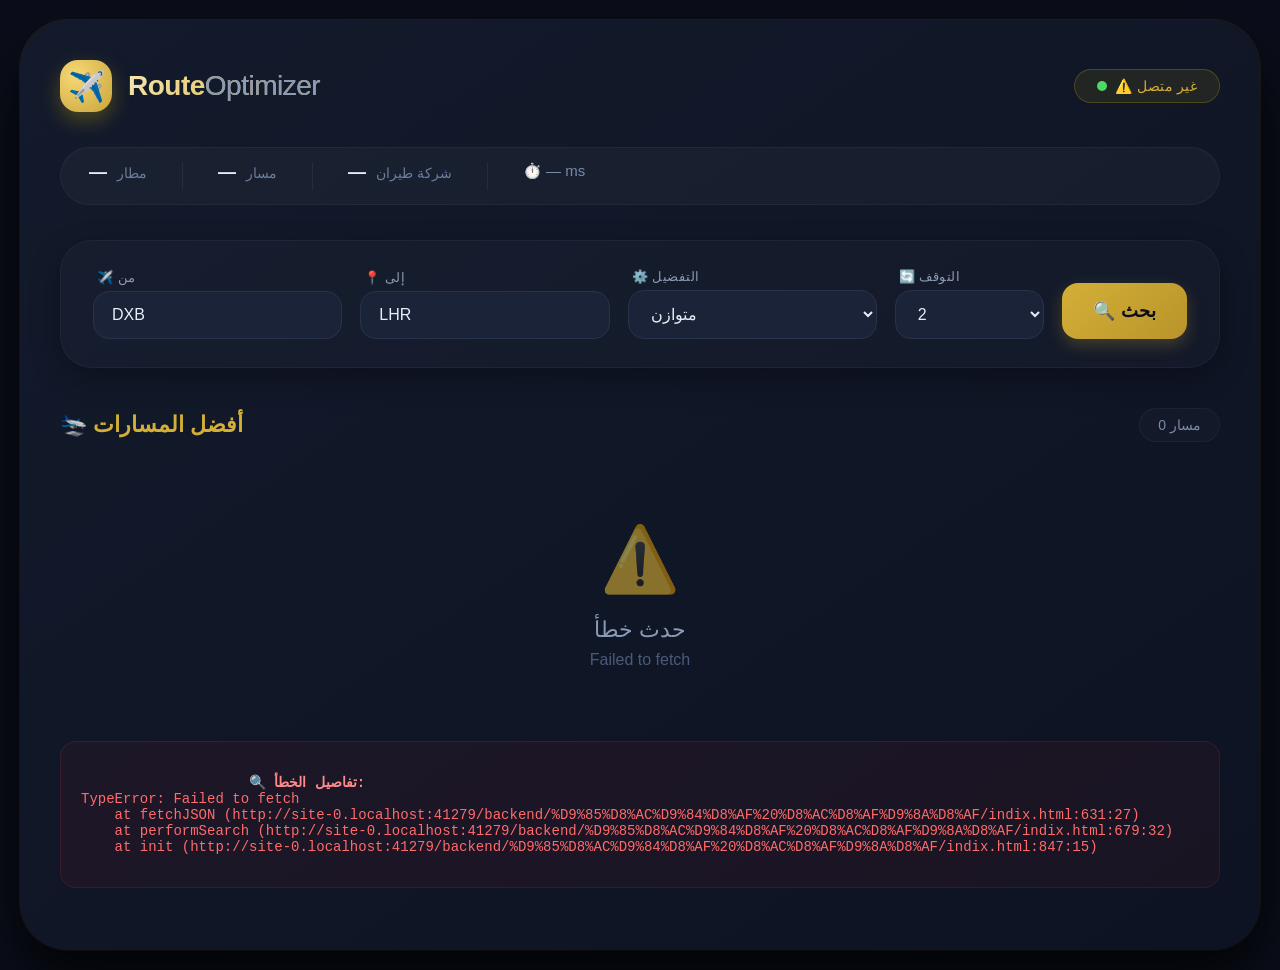
<file: backend/مجلد جديد/indix.html>
<!DOCTYPE html>
<html lang="ar" dir="ltr">
<head>
    <meta charset="UTF-8">
    <meta name="viewport" content="width=device-width, initial-scale=1.0">
    <title>🛩️ Flight Route Optimizer</title>
    <style>
        /* -------------------- CSS Reset & Base -------------------- */
        * {
            margin: 0;
            padding: 0;
            box-sizing: border-box;
        }

        body {
            font-family: 'Segoe UI', -apple-system, BlinkMacSystemFont, Roboto, sans-serif;
            background: #0b0e1a;
            color: #e8edf5;
            min-height: 100vh;
            display: flex;
            justify-content: center;
            align-items: center;
            padding: 20px;
        }

        /* -------------------- Main Card -------------------- */
        .app-container {
            max-width: 1300px;
            width: 100%;
            background: linear-gradient(145deg, #131a2b, #0d1322);
            border-radius: 48px;
            padding: 40px 40px 50px;
            box-shadow: 0 30px 60px rgba(0, 0, 0, 0.8), 0 0 0 1px rgba(255, 215, 0, 0.1);
            backdrop-filter: blur(2px);
            transition: all 0.3s ease;
        }

        /* -------------------- Header -------------------- */
        .header {
            display: flex;
            justify-content: space-between;
            align-items: center;
            margin-bottom: 35px;
            flex-wrap: wrap;
            gap: 15px;
        }

        .logo-area {
            display: flex;
            align-items: center;
            gap: 16px;
        }

        .logo-icon {
            width: 52px;
            height: 52px;
            background: radial-gradient(circle at 30% 30%, #f7d875, #c9a53b);
            border-radius: 18px;
            display: flex;
            align-items: center;
            justify-content: center;
            font-size: 30px;
            box-shadow: 0 8px 20px rgba(255, 215, 0, 0.25);
        }

        .logo-text {
            font-size: 28px;
            font-weight: 700;
            letter-spacing: -0.5px;
            background: linear-gradient(135deg, #f6e6b0, #d4af37);
            -webkit-background-clip: text;
            -webkit-text-fill-color: transparent;
            background-clip: text;
        }

        .logo-text span {
            font-weight: 300;
            color: #8b9bb5;
            -webkit-text-fill-color: #8b9bb5;
        }

        .badge {
            background: rgba(255, 215, 0, 0.08);
            border: 1px solid rgba(255, 215, 0, 0.2);
            border-radius: 40px;
            padding: 8px 22px;
            font-size: 14px;
            color: #d4af37;
            letter-spacing: 0.3px;
            backdrop-filter: blur(4px);
            display: flex;
            align-items: center;
            gap: 8px;
        }

        .badge .dot {
            width: 10px;
            height: 10px;
            background: #4cd964;
            border-radius: 50%;
            display: inline-block;
            animation: pulse-dot 1.8s infinite;
        }

        @keyframes pulse-dot {
            0% { opacity: 0.4; transform: scale(0.9); }
            50% { opacity: 1; transform: scale(1.2); }
            100% { opacity: 0.4; transform: scale(0.9); }
        }

        /* -------------------- Stats Bar -------------------- */
        .stats-bar {
            display: flex;
            flex-wrap: wrap;
            gap: 15px 35px;
            background: rgba(255, 255, 255, 0.03);
            border-radius: 60px;
            padding: 14px 28px;
            margin-bottom: 35px;
            border: 1px solid rgba(255, 255, 255, 0.04);
        }

        .stat-item {
            display: flex;
            align-items: baseline;
            gap: 8px;
            font-size: 15px;
            color: #a0b3cf;
        }

        .stat-item strong {
            color: #e8edf5;
            font-weight: 600;
            font-size: 18px;
            margin-right: 2px;
        }

        .stat-item .label {
            color: #6b7d9c;
            font-weight: 300;
            font-size: 14px;
        }

        .stat-divider {
            width: 1px;
            height: 28px;
            background: rgba(255, 255, 255, 0.06);
        }

        /* -------------------- Search Panel -------------------- */
        .search-panel {
            background: rgba(255, 255, 255, 0.02);
            border-radius: 32px;
            padding: 28px 32px;
            border: 1px solid rgba(255, 255, 255, 0.04);
            margin-bottom: 40px;
            box-shadow: 0 10px 30px rgba(0, 0, 0, 0.3);
        }

        .search-grid {
            display: grid;
            grid-template-columns: 1fr 1fr 1fr 0.6fr 0.5fr;
            gap: 18px;
            align-items: end;
        }

        .field-group {
            display: flex;
            flex-direction: column;
            gap: 6px;
        }

        .field-group label {
            font-size: 13px;
            font-weight: 500;
            text-transform: uppercase;
            letter-spacing: 0.5px;
            color: #8b9bb5;
            margin-left: 4px;
        }

        .field-group input,
        .field-group select {
            background: #1a2338;
            border: 1px solid #28324b;
            border-radius: 16px;
            padding: 14px 18px;
            font-size: 16px;
            color: #e8edf5;
            outline: none;
            transition: all 0.2s ease;
            width: 100%;
            font-family: inherit;
        }

        .field-group input::placeholder {
            color: #4a5a78;
            font-weight: 300;
        }

        .field-group input:focus,
        .field-group select:focus {
            border-color: #d4af37;
            box-shadow: 0 0 0 3px rgba(212, 175, 55, 0.15);
            background: #1f2a42;
        }

        .field-group select option {
            background: #1a2338;
        }

        .btn-search {
            background: linear-gradient(135deg, #d4af37, #b8942b);
            border: none;
            border-radius: 16px;
            padding: 14px 10px;
            font-size: 18px;
            font-weight: 700;
            color: #0b0e1a;
            cursor: pointer;
            transition: all 0.25s ease;
            display: flex;
            align-items: center;
            justify-content: center;
            gap: 10px;
            box-shadow: 0 6px 16px rgba(212, 175, 55, 0.25);
            height: 56px;
            letter-spacing: 0.3px;
            width: 100%;
        }

        .btn-search:hover {
            transform: translateY(-2px) scale(1.01);
            box-shadow: 0 10px 30px rgba(212, 175, 55, 0.35);
            background: linear-gradient(135deg, #e2c258, #c9a53b);
        }

        .btn-search:active {
            transform: scale(0.97);
        }

        /* -------------------- Results Area -------------------- */
        .results-area {
            margin-top: 10px;
        }

        .results-header {
            display: flex;
            justify-content: space-between;
            align-items: center;
            margin-bottom: 20px;
            flex-wrap: wrap;
            gap: 12px;
        }

        .results-header h2 {
            font-weight: 400;
            font-size: 22px;
            color: #cbd8ed;
        }

        .results-header h2 strong {
            font-weight: 600;
            color: #d4af37;
        }

        .results-meta {
            font-size: 14px;
            color: #7a8aa8;
            background: rgba(255, 255, 255, 0.02);
            padding: 8px 18px;
            border-radius: 40px;
            border: 1px solid rgba(255, 255, 255, 0.04);
        }

        /* -------------------- Route Cards -------------------- */
        .routes-grid {
            display: flex;
            flex-direction: column;
            gap: 16px;
            margin-top: 8px;
        }

        .route-card {
            background: rgba(255, 255, 255, 0.02);
            border: 1px solid rgba(255, 255, 255, 0.04);
            border-radius: 24px;
            padding: 22px 28px;
            transition: all 0.25s ease;
            display: flex;
            flex-wrap: wrap;
            align-items: center;
            justify-content: space-between;
            backdrop-filter: blur(2px);
        }

        .route-card:hover {
            background: rgba(255, 255, 255, 0.04);
            border-color: rgba(212, 175, 55, 0.25);
            transform: translateY(-2px);
            box-shadow: 0 8px 25px rgba(0, 0, 0, 0.4);
        }

        .route-info {
            display: flex;
            align-items: center;
            gap: 30px;
            flex-wrap: wrap;
            flex: 2 1 300px;
        }

        .route-airports {
            display: flex;
            align-items: center;
            gap: 14px;
            font-weight: 600;
            font-size: 20px;
        }

        .route-airports .iata {
            background: rgba(212, 175, 55, 0.08);
            padding: 6px 14px;
            border-radius: 40px;
            border: 1px solid rgba(212, 175, 55, 0.15);
            letter-spacing: 0.5px;
            color: #d4af37;
        }

        .route-airports .arrow {
            color: #4a5a78;
            font-size: 22px;
        }

        .route-stops {
            font-size: 15px;
            color: #9aabcd;
            background: rgba(255, 255, 255, 0.03);
            padding: 4px 16px;
            border-radius: 40px;
            border: 1px solid rgba(255, 255, 255, 0.04);
        }

        .route-stops .stop-badge {
            display: inline-block;
            background: #2f3a57;
            padding: 2px 12px;
            border-radius: 40px;
            font-size: 12px;
            margin-left: 4px;
            color: #bcc9e0;
        }

        .route-metrics {
            display: flex;
            gap: 25px;
            flex-wrap: wrap;
            align-items: center;
        }

        .metric {
            display: flex;
            align-items: baseline;
            gap: 4px;
            font-size: 15px;
            color: #a0b3cf;
        }

        .metric .value {
            font-weight: 700;
            font-size: 18px;
            color: #e8edf5;
        }

        .metric .unit {
            font-size: 13px;
            color: #6b7d9c;
        }

        .route-airlines {
            font-size: 14px;
            color: #8b9bb5;
            display: flex;
            align-items: center;
            gap: 8px;
            flex-wrap: wrap;
            margin-top: 6px;
            width: 100%;
        }

        .airline-tag {
            background: rgba(255, 255, 255, 0.04);
            padding: 2px 14px;
            border-radius: 40px;
            border: 1px solid rgba(255, 255, 255, 0.04);
            font-size: 13px;
            color: #bcc9e0;
        }

        /* -------------------- Fastest Badge -------------------- */
        .fastest-badge {
            background: rgba(76, 217, 100, 0.12);
            border: 1px solid rgba(76, 217, 100, 0.25);
            color: #4cd964;
            padding: 4px 18px;
            border-radius: 40px;
            font-size: 13px;
            font-weight: 600;
            letter-spacing: 0.3px;
            display: inline-flex;
            align-items: center;
            gap: 6px;
            white-space: nowrap;
        }

        /* -------------------- Debug/Error -------------------- */
        .debug-box {
            background: rgba(255, 50, 50, 0.05);
            border: 1px solid rgba(255, 50, 50, 0.15);
            border-radius: 16px;
            padding: 16px 20px;
            margin: 12px 0;
            color: #ff6b6b;
            font-size: 14px;
            font-family: 'Courier New', monospace;
            overflow-x: auto;
            white-space: pre-wrap;
            word-break: break-word;
        }

        .debug-box strong {
            color: #ff8a8a;
        }

        /* -------------------- Empty / Loading -------------------- */
        .empty-state {
            text-align: center;
            padding: 60px 20px;
            color: #5a6a88;
        }

        .empty-state .emoji {
            font-size: 64px;
            margin-bottom: 20px;
            opacity: 0.5;
        }

        .empty-state h3 {
            font-weight: 400;
            font-size: 22px;
            color: #8b9bb5;
        }

        .empty-state p {
            color: #4a5a78;
            margin-top: 8px;
        }

        /* -------------------- Responsive -------------------- */
        @media (max-width: 1000px) {
            .search-grid {
                grid-template-columns: 1fr 1fr;
            }
            .app-container {
                padding: 28px 20px;
            }
        }

        @media (max-width: 700px) {
            .search-grid {
                grid-template-columns: 1fr;
            }
            .stats-bar {
                flex-direction: column;
                gap: 6px;
                border-radius: 28px;
                padding: 18px 22px;
            }
            .stat-divider {
                display: none;
            }
            .header {
                flex-direction: column;
                align-items: flex-start;
            }
            .route-card {
                flex-direction: column;
                align-items: stretch;
                gap: 12px;
            }
            .route-info {
                flex-direction: column;
                align-items: flex-start;
                gap: 10px;
            }
            .route-metrics {
                flex-wrap: wrap;
                gap: 12px;
            }
            .logo-text {
                font-size: 22px;
            }
        }

        /* -------------------- Scrollbar (optional) -------------------- */
        ::-webkit-scrollbar {
            width: 6px;
            background: #0b0e1a;
        }
        ::-webkit-scrollbar-thumb {
            background: #2f3a57;
            border-radius: 10px;
        }
        ::-webkit-scrollbar-thumb:hover {
            background: #4a5a78;
        }
    </style>
</head>
<body>

<div class="app-container" id="app">

    <!-- HEADER -->
    <header class="header">
        <div class="logo-area">
            <div class="logo-icon">✈️</div>
            <div class="logo-text">Route<span>Optimizer</span></div>
        </div>
        <div class="badge">
            <span class="dot"></span>
            <span id="statusText">جاهز</span>
        </div>
    </header>

    <!-- STATS BAR -->
    <div class="stats-bar" id="statsBar">
        <div class="stat-item">
            <strong id="statAirports">—</strong>
            <span class="label">مطار</span>
        </div>
        <div class="stat-divider"></div>
        <div class="stat-item">
            <strong id="statRoutes">—</strong>
            <span class="label">مسار</span>
        </div>
        <div class="stat-divider"></div>
        <div class="stat-item">
            <strong id="statAirlines">—</strong>
            <span class="label">شركة طيران</span>
        </div>
        <div class="stat-divider"></div>
        <div class="stat-item">
            <span id="statBuildTime" style="color:#7a8aa8;">⏱️ <span id="buildTimeValue">—</span> ms</span>
        </div>
    </div>

    <!-- SEARCH PANEL -->
    <div class="search-panel">
        <div class="search-grid">
            <div class="field-group">
                <label>✈️ من</label>
                <input type="text" id="fromInput" placeholder="DXB" maxlength="3" value="DXB">
            </div>
            <div class="field-group">
                <label>📍 إلى</label>
                <input type="text" id="toInput" placeholder="LHR" maxlength="3" value="LHR">
            </div>
            <div class="field-group">
                <label>⚙️ التفضيل</label>
                <select id="prefSelect">
                    <option value="balanced">متوازن</option>
                    <option value="fastest">الأسرع</option>
                    <option value="shortest">أقل مسافة</option>
                    <option value="cheapest">الأرخص</option>
                </select>
            </div>
            <div class="field-group">
                <label>🔄 التوقف</label>
                <select id="stopsSelect">
                    <option value="0">0</option>
                    <option value="1">1</option>
                    <option value="2" selected>2</option>
                    <option value="3">3</option>
                </select>
            </div>
            <div class="field-group" style="justify-content: flex-end;">
                <button class="btn-search" id="searchBtn">🔍 بحث</button>
            </div>
        </div>
    </div>

    <!-- RESULTS -->
    <div class="results-area">
        <div class="results-header">
            <h2>🛬 <strong>أفضل المسارات</strong></h2>
            <span class="results-meta" id="resultsMeta">0 مسار</span>
        </div>

        <div id="routesContainer">
            <!-- سيتم حقن البطاقات هنا ديناميكياً -->
            <div class="empty-state">
                <div class="emoji">🗺️</div>
                <h3>ابحث عن مسار</h3>
                <p>أدخل مطار المغادرة والوصول واضغط بحث</p>
            </div>
        </div>
    </div>
</div>

<script>
    // ---------- References ----------
    const fromInput = document.getElementById('fromInput');
    const toInput = document.getElementById('toInput');
    const prefSelect = document.getElementById('prefSelect');
    const stopsSelect = document.getElementById('stopsSelect');
    const searchBtn = document.getElementById('searchBtn');
    const routesContainer = document.getElementById('routesContainer');
    const resultsMeta = document.getElementById('resultsMeta');
    const statusText = document.getElementById('statusText');

    // Stats
    const statAirports = document.getElementById('statAirports');
    const statRoutes = document.getElementById('statRoutes');
    const statAirlines = document.getElementById('statAirlines');
    const buildTimeValue = document.getElementById('buildTimeValue');

    // API Base (افتراضي يعمل على localhost:8000, قابل للتعديل)
    const API_BASE = window.location.origin.includes('vercel') ? '' : 'http://localhost:8000';

    // ---------- Helper: fetch JSON ----------
    async function fetchJSON(endpoint) {
        const res = await fetch(`${API_BASE}${endpoint}`);
        if (!res.ok) {
            const text = await res.text();
            throw new Error(`[${res.status}] ${text}`);
        }
        return res.json();
    }

    // ---------- Load stats ----------
    async function loadStats() {
        try {
            const data = await fetchJSON('/stats');
            statAirports.textContent = data.airports_in_graph ?? '—';
            statRoutes.textContent = data.total_flight_edges ?? '—';
            statAirlines.textContent = data.airlines_known ?? '—';
            buildTimeValue.textContent = data.build_time_ms ?? '—';
            statusText.textContent = 'متصل';
        } catch (err) {
            console.warn('Stats load error:', err);
            statusText.textContent = '⚠️ غير متصل';
        }
    }

    // ---------- Perform search ----------
    async function performSearch() {
        const from = fromInput.value.trim().toUpperCase() || 'DXB';
        const to = toInput.value.trim().toUpperCase() || 'LHR';
        const preference = prefSelect.value;
        const maxStops = parseInt(stopsSelect.value, 10);

        // UI feedback
        searchBtn.textContent = '⏳ جارٍ البحث...';
        searchBtn.disabled = true;
        routesContainer.innerHTML = `
            <div class="empty-state">
                <div class="emoji">⏳</div>
                <h3>جارٍ البحث عن المسارات...</h3>
            </div>
        `;

        try {
            const params = new URLSearchParams({
                from,
                to,
                preference,
                max_stops: maxStops,
                top_k: 10,
            });
            const data = await fetchJSON(`/search?${params.toString()}`);

            // عرض البيانات الخام للتصحيح (لن يظهر للمستخدم النهائي)
            console.log('📦 البيانات القادمة من API:', data);

            // تحديث الميتا
            resultsMeta.textContent = `${data.routes?.length ?? 0} مسار`;

            // عرض المسارات
            renderRoutes(data);
        } catch (err) {
            console.error('❌ خطأ في البحث:', err);
            routesContainer.innerHTML = `
                <div class="empty-state">
                    <div class="emoji">⚠️</div>
                    <h3>حدث خطأ</h3>
                    <p>${err.message || 'تعذر الاتصال بالخادم'}</p>
                </div>
                <div class="debug-box">
                    <strong>🔍 تفاصيل الخطأ:</strong>\n${err.stack || err.message || 'لا توجد تفاصيل إضافية'}
                </div>
            `;
        } finally {
            searchBtn.textContent = '🔍 بحث';
            searchBtn.disabled = false;
        }
    }

    // ---------- Render route cards (محسّن للتعامل مع البيانات المختلفة) ----------
    function renderRoutes(data) {
        const routes = data.routes || [];
        const fastest = data.fastest;

        if (!routes.length) {
            routesContainer.innerHTML = `
                <div class="empty-state">
                    <div class="emoji">🛫</div>
                    <h3>لا توجد مسارات</h3>
                    <p>حاول تغيير عدد التوقفات أو المطارات</p>
                </div>
                <div class="debug-box">
                    <strong>📊 معلومات الـ API:</strong>
                    تم العثور على ${data.candidates_found || 0} مرشح\n
                    وقت البحث: ${data.search_time_ms || '?'} ms
                </div>
            `;
            return;
        }

        let html = '<div class="routes-grid">';

        routes.forEach((route, index) => {
            // محاولة استخراج البيانات بأكثر من طريقة (للتوافق مع تنسيقات مختلفة)
            const legs = route.legs || route.segments || route.steps || [];
            
            // حساب عدد التوقفات
            const stops = Array.isArray(legs) ? Math.max(0, legs.length - 1) : 0;
            
            // استخراج المطارات
            let depIata = '???';
            let arrIata = '???';
            
            if (Array.isArray(legs) && legs.length > 0) {
                // محاولة استخراج من أول وآخر رحلة
                const firstLeg = legs[0];
                const lastLeg = legs[legs.length - 1];
                
                depIata = firstLeg?.from_airport || firstLeg?.from || firstLeg?.origin || '???';
                arrIata = lastLeg?.to_airport || lastLeg?.to || lastLeg?.destination || '???';
            }
            
            // استخراج المسافات والأسعار والأوقات
            let totalDistance = route.total_distance || route.distance || route.totalDistance || 0;
            let totalPrice = route.total_price || route.price || route.totalPrice || 0;
            let totalTime = route.total_time_minutes || route.time || route.duration || route.totalTime || 0;
            
            // التأكد من أن القيم أرقام
            totalDistance = typeof totalDistance === 'number' ? totalDistance : parseFloat(totalDistance) || 0;
            totalPrice = typeof totalPrice === 'number' ? totalPrice : parseFloat(totalPrice) || 0;
            totalTime = typeof totalTime === 'number' ? totalTime : parseFloat(totalTime) || 0;
            
            // استخراج أسماء شركات الطيران
            const airlineNames = [];
            if (Array.isArray(legs)) {
                legs.forEach(leg => {
                    // محاولة استخراج بأسماء مختلفة
                    const names = leg.airline_names || leg.airlines || leg.carriers || [];
                    if (Array.isArray(names)) {
                        names.forEach(name => {
                            if (name && !airlineNames.includes(name)) {
                                airlineNames.push(name);
                            }
                        });
                    }
                });
            }
            
            const airlinesStr = airlineNames.length ? airlineNames.join(' · ') : 'شركات متعددة';
            
            // هل هذا المسار هو الأسرع؟
            let isFastest = false;
            if (fastest) {
                // محاولة مقارنة المعرفات
                const routeId = route.id || route.route_id || route.ID || index;
                const fastestId = fastest.id || fastest.route_id || fastest.ID;
                if (routeId && fastestId && routeId === fastestId) {
                    isFastest = true;
                }
            }
            
            // بناء البطاقة
            html += `
                <div class="route-card">
                    <div class="route-info">
                        <div class="route-airports">
                            <span class="iata">${depIata}</span>
                            <span class="arrow">→</span>
                            <span class="iata">${arrIata}</span>
                        </div>
                        <div class="route-stops">
                            🛑 ${stops} توقف
                            ${stops > 0 && Array.isArray(legs) ? 
                                `<span class="stop-badge">${legs.slice(0, -1).map(l => l.to_airport || l.to || l.destination || '?').join(' · ')}</span>` 
                                : ''}
                        </div>
                        <div class="route-airlines">
                            <span>✈️</span>
                            ${airlinesStr}
                        </div>
                    </div>
                    <div class="route-metrics">
                        ${isFastest ? `<span class="fastest-badge">⚡ الأسرع</span>` : ''}
                        <span class="metric">
                            <span class="value">${totalDistance.toFixed(0)}</span>
                            <span class="unit">كم</span>
                        </span>
                        <span class="metric">
                            <span class="value">${totalTime.toFixed(0)}</span>
                            <span class="unit">دق</span>
                        </span>
                        <span class="metric">
                            <span class="value">$${totalPrice.toFixed(0)}</span>
                            <span class="unit">تقديري</span>
                        </span>
                    </div>
                </div>
            `;
        });

        html += '</div>';
        
        // إضافة معلومات تصحيح إضافية (مخفية عن المستخدم العادي)
        html += `
            <div style="margin-top: 20px; opacity: 0.5; font-size: 12px; color: #4a5a78; border-top: 1px solid rgba(255,255,255,0.05); padding-top: 15px;">
                <details>
                    <summary style="cursor: pointer;">🔧 بيانات خام (للمطورين)</summary>
                    <pre style="background: rgba(0,0,0,0.3); padding: 12px; border-radius: 8px; overflow-x: auto; font-size: 11px; margin-top: 8px; max-height: 300px; overflow-y: auto;">${JSON.stringify(data, null, 2)}</pre>
                </details>
            </div>
        `;
        
        routesContainer.innerHTML = html;
    }

    // ---------- Auto-search on load? ----------
    async function init() {
        await loadStats();
        // تنفيذ بحث افتراضي عند تحميل الصفحة
        await performSearch();
    }

    // ---------- Event listeners ----------
    searchBtn.addEventListener('click', performSearch);

    // Enter key على حقول الإدخال
    fromInput.addEventListener('keydown', (e) => { if (e.key === 'Enter') performSearch(); });
    toInput.addEventListener('keydown', (e) => { if (e.key === 'Enter') performSearch(); });

    // تحويل تلقائي إلى uppercase
    fromInput.addEventListener('input', () => { fromInput.value = fromInput.value.toUpperCase(); });
    toInput.addEventListener('input', () => { toInput.value = toInput.value.toUpperCase(); });

    // بدء التشغيل
    init();
</script>

</body>
</html>
</file>
<file: backend/os/style.css>
/* ============================================================
   style.css — الأنماط المشتركة لجميع صفحات النظام
   ============================================================ */

/* ---------- المتغيرات الأساسية ---------- */
:root {
  --bg-primary: #0b0e1a;
  --bg-surface: #131a2b;
  --bg-surface-2: #1a2338;
  --bg-surface-3: #263447;
  --border-color: #28324b;
  --text-primary: #e8edf5;
  --text-secondary: #a0b3cf;
  --text-muted: #6b7d9c;
  --gold: #d4af37;
  --gold-dark: #b8942b;
  --gold-glow: rgba(212, 175, 55, 0.25);
  --success: #4cd964;
  --danger: #ff6b6b;
  --radius: 16px;
  --radius-sm: 10px;
  --shadow: 0 8px 30px rgba(0, 0, 0, 0.5);
  --transition: all 0.25s ease;
}

/* ---------- إعادة تعيين واستهلال ---------- */
* {
  margin: 0;
  padding: 0;
  box-sizing: border-box;
}

body {
  font-family: 'Segoe UI', system-ui, -apple-system, sans-serif;
  background: var(--bg-primary);
  color: var(--text-primary);
  min-height: 100vh;
  padding: 16px;
}

a {
  text-decoration: none;
  color: inherit;
}

button {
  cursor: pointer;
  font-family: inherit;
  border: none;
  outline: none;
}

input,
select {
  font-family: inherit;
  outline: none;
}

/* ---------- الهيكل الأساسي للتطبيق ---------- */
.app-shell {
  max-width: 1300px;
  margin: 0 auto;
  background: linear-gradient(145deg, var(--bg-surface), #0d1322);
  border-radius: 48px;
  padding: 28px 32px 40px;
  box-shadow: 0 30px 60px rgba(0, 0, 0, 0.8), 0 0 0 1px rgba(255, 215, 0, 0.06);
  min-height: 90vh;
}

/* ---------- شريط التنقل ---------- */
.navbar {
  display: flex;
  align-items: center;
  justify-content: space-between;
  flex-wrap: wrap;
  gap: 16px;
  margin-bottom: 30px;
  padding-bottom: 18px;
  border-bottom: 1px solid rgba(255, 255, 255, 0.04);
}

.navbar .brand {
  display: flex;
  align-items: center;
  gap: 12px;
}

.navbar .brand .icon {
  width: 44px;
  height: 44px;
  background: radial-gradient(circle at 30% 30%, #f7d875, var(--gold-dark));
  border-radius: 14px;
  display: flex;
  align-items: center;
  justify-content: center;
  font-size: 24px;
  box-shadow: 0 6px 16px var(--gold-glow);
}

.navbar .brand .name {
  font-size: 24px;
  font-weight: 700;
  background: linear-gradient(135deg, #f6e6b0, var(--gold));
  -webkit-background-clip: text;
  -webkit-text-fill-color: transparent;
  background-clip: text;
}

.navbar .brand .name span {
  font-weight: 300;
  -webkit-text-fill-color: var(--text-secondary);
  color: var(--text-secondary);
}

.nav-links {
  display: flex;
  gap: 6px;
  flex-wrap: wrap;
}

.nav-links .nav-btn {
  padding: 8px 22px;
  border-radius: 40px;
  font-size: 15px;
  font-weight: 500;
  background: transparent;
  color: var(--text-secondary);
  border: 1px solid transparent;
  transition: var(--transition);
  text-decoration: none;
  display: inline-block;
}

.nav-links .nav-btn:hover {
  color: var(--text-primary);
  background: rgba(255, 255, 255, 0.04);
}

.nav-links .nav-btn.active {
  background: rgba(212, 175, 55, 0.12);
  border-color: rgba(212, 175, 55, 0.3);
  color: var(--gold);
}

/* ---------- الصفحة الرئيسية (index) ---------- */
.hero-section {
  text-align: center;
  padding: 50px 20px 30px;
}

.hero-section .big-icon {
  font-size: 80px;
  margin-bottom: 16px;
}

.hero-section h1 {
  font-size: 2.6rem;
  font-weight: 700;
  background: linear-gradient(135deg, #f6e6b0, var(--gold));
  -webkit-background-clip: text;
  -webkit-text-fill-color: transparent;
  background-clip: text;
}

.hero-section p {
  color: var(--text-secondary);
  font-size: 1.15rem;
  max-width: 600px;
  margin: 12px auto 30px;
  line-height: 1.8;
}

.home-grid {
  display: grid;
  grid-template-columns: repeat(auto-fit, minmax(240px, 1fr));
  gap: 24px;
  margin-top: 30px;
}

.home-card {
  background: rgba(255, 255, 255, 0.02);
  border: 1px solid rgba(255, 255, 255, 0.04);
  border-radius: var(--radius);
  padding: 30px 22px;
  text-align: center;
  transition: var(--transition);
  cursor: pointer;
  text-decoration: none;
  display: block;
  color: inherit;
}

.home-card:hover {
  background: rgba(255, 255, 255, 0.05);
  border-color: rgba(212, 175, 55, 0.2);
  transform: translateY(-4px);
  box-shadow: var(--shadow);
}

.home-card .h-icon {
  font-size: 40px;
  margin-bottom: 12px;
  display: block;
}

.home-card h3 {
  font-size: 1.2rem;
  color: var(--gold);
  margin-bottom: 6px;
}

.home-card p {
  color: var(--text-muted);
  font-size: 0.95rem;
}

/* ---------- صفحة بحث المطارات ---------- */
.airport-search-wrap .url-bar {
  display: flex;
  gap: 8px;
  margin-bottom: 18px;
}

.airport-search-wrap .url-bar input {
  flex: 1;
  direction: ltr;
  text-align: left;
  background: var(--bg-surface-2);
  border: 1px solid var(--border-color);
  border-radius: var(--radius-sm);
  color: var(--text-primary);
  padding: 10px 14px;
  font-size: 0.9rem;
  font-family: monospace;
}

.airport-search-wrap .url-bar input:focus {
  border-color: var(--gold);
  box-shadow: 0 0 0 3px var(--gold-glow);
}

.airport-search-wrap .health {
  display: inline-flex;
  align-items: center;
  gap: 8px;
  background: var(--bg-surface-2);
  border: 1px solid var(--border-color);
  border-radius: 999px;
  padding: 6px 16px;
  font-size: 0.85rem;
  color: var(--text-muted);
}

.airport-search-wrap .health .dot {
  width: 10px;
  height: 10px;
  border-radius: 50%;
  background: var(--text-muted);
}

.airport-search-wrap .health.online .dot {
  background: var(--success);
}

.airport-search-wrap .health.offline .dot {
  background: var(--danger);
}

.airport-search-wrap .health.online {
  color: var(--success);
  border-color: var(--success);
}

.airport-search-wrap .health.offline {
  color: var(--danger);
  border-color: var(--danger);
}

.airport-search-wrap .tabs {
  display: flex;
  gap: 8px;
  flex-wrap: wrap;
  margin-bottom: 14px;
}

.airport-search-wrap .tabs .tab {
  background: var(--bg-surface-2);
  border: 1px solid var(--border-color);
  color: var(--text-muted);
  border-radius: 999px;
  padding: 7px 18px;
  font-size: 0.9rem;
  transition: var(--transition);
  cursor: pointer;
}

.airport-search-wrap .tabs .tab:hover {
  border-color: var(--gold);
  color: var(--text-primary);
}

.airport-search-wrap .tabs .tab.active {
  background: var(--gold);
  border-color: var(--gold);
  color: #0b0e1a;
  font-weight: 600;
}

.airport-search-wrap .search-box {
  position: relative;
  display: flex;
  gap: 8px;
  margin-bottom: 6px;
}

.airport-search-wrap .search-box input {
  flex: 1;
  background: var(--bg-surface-2);
  border: 1px solid var(--border-color);
  border-radius: var(--radius-sm);
  color: var(--text-primary);
  padding: 14px 16px;
  font-size: 1.05rem;
}

.airport-search-wrap .search-box input:focus {
  border-color: var(--gold);
  box-shadow: 0 0 0 3px var(--gold-glow);
}

.airport-search-wrap .search-box input::placeholder {
  color: var(--text-muted);
}

.airport-search-wrap .search-box button {
  background: var(--gold);
  border: none;
  color: #0b0e1a;
  border-radius: var(--radius-sm);
  padding: 0 28px;
  font-size: 1rem;
  font-weight: 600;
  transition: var(--transition);
  cursor: pointer;
}

.airport-search-wrap .search-box button:hover {
  background: var(--gold-dark);
  transform: scale(1.02);
}

.airport-search-wrap .search-box button:disabled {
  opacity: 0.5;
  cursor: not-allowed;
  transform: none;
}

.airport-search-wrap .suggestions {
  position: absolute;
  top: calc(100% + 6px);
  right: 0;
  left: 108px;
  background: var(--bg-surface-3);
  border: 1px solid var(--border-color);
  border-radius: var(--radius-sm);
  z-index: 20;
  max-height: 260px;
  overflow-y: auto;
  display: none;
  box-shadow: 0 12px 32px rgba(0, 0, 0, 0.6);
}

.airport-search-wrap .suggestions.open {
  display: block;
}

.airport-search-wrap .suggestions div {
  padding: 10px 16px;
  cursor: pointer;
  border-bottom: 1px solid var(--border-color);
  font-size: 0.92rem;
  transition: var(--transition);
}

.airport-search-wrap .suggestions div:last-child {
  border-bottom: none;
}

.airport-search-wrap .suggestions div:hover {
  background: var(--bg-surface-2);
  color: var(--gold);
}

.airport-search-wrap .hint {
  color: var(--text-muted);
  font-size: 0.82rem;
  margin-bottom: 18px;
}

.airport-search-wrap .meta {
  display: none;
  align-items: center;
  gap: 16px;
  flex-wrap: wrap;
  color: var(--text-muted);
  font-size: 0.85rem;
  margin-bottom: 14px;
}

.airport-search-wrap .meta.visible {
  display: flex;
}

.airport-search-wrap .meta code {
  background: var(--bg-surface-2);
  border: 1px solid var(--border-color);
  border-radius: 6px;
  padding: 2px 10px;
  direction: ltr;
  font-size: 0.8rem;
}

.airport-search-wrap .results {
  display: flex;
  flex-direction: column;
  gap: 12px;
}

.airport-search-wrap .result-card {
  background: var(--bg-surface-2);
  border: 1px solid var(--border-color);
  border-radius: var(--radius-sm);
  padding: 16px 18px;
  display: flex;
  flex-direction: column;
  gap: 8px;
  transition: var(--transition);
}

.airport-search-wrap .result-card:hover {
  border-color: rgba(212, 175, 55, 0.25);
}

.airport-search-wrap .result-card .top {
  display: flex;
  align-items: flex-start;
  justify-content: space-between;
  flex-wrap: wrap;
  gap: 8px;
}

.airport-search-wrap .result-card .top h3 {
  font-size: 1.05rem;
  color: var(--text-primary);
}

.airport-search-wrap .result-card .top .name-en {
  color: var(--text-muted);
  font-size: 0.85rem;
  direction: ltr;
  text-align: right;
}

.airport-search-wrap .result-card .codes {
  display: flex;
  gap: 6px;
}

.airport-search-wrap .result-card .badge {
  background: var(--gold);
  color: #0b0e1a;
  border-radius: 6px;
  padding: 2px 12px;
  font-size: 0.8rem;
  font-weight: 700;
  font-family: monospace;
  letter-spacing: 1px;
}

.airport-search-wrap .result-card .badge.icao {
  background: var(--bg-surface-3);
  color: var(--text-muted);
  border: 1px solid var(--border-color);
}

.airport-search-wrap .result-card .info {
  display: flex;
  gap: 18px;
  flex-wrap: wrap;
  color: var(--text-muted);
  font-size: 0.88rem;
}

.airport-search-wrap .result-card .info span {
  display: flex;
  align-items: center;
  gap: 6px;
}

.airport-search-wrap .result-card .score {
  color: var(--success);
  font-size: 0.8rem;
  font-family: monospace;
}

.airport-search-wrap .state {
  text-align: center;
  color: var(--text-muted);
  padding: 40px 16px;
  display: none;
}

.airport-search-wrap .state.visible {
  display: block;
}

.airport-search-wrap .state.error {
  color: var(--danger);
}

.airport-search-wrap .spinner {
  width: 32px;
  height: 32px;
  border: 3px solid var(--border-color);
  border-top-color: var(--gold);
  border-radius: 50%;
  margin: 0 auto 12px;
  animation: spin 0.8s linear infinite;
}

@keyframes spin {
  to {
    transform: rotate(360deg);
  }
}

.airport-search-wrap details {
  margin-top: 20px;
  background: var(--bg-surface-2);
  border: 1px solid var(--border-color);
  border-radius: var(--radius-sm);
}

.airport-search-wrap details summary {
  cursor: pointer;
  padding: 12px 16px;
  color: var(--text-muted);
  font-size: 0.9rem;
  user-select: none;
}

.airport-search-wrap details pre {
  direction: ltr;
  text-align: left;
  padding: 16px;
  overflow-x: auto;
  font-size: 0.78rem;
  color: #7dd3fc;
  border-top: 1px solid var(--border-color);
  max-height: 400px;
  overflow-y: auto;
}

/* ---------- صفحة المسارات ---------- */
.route-search-wrap .stats-bar {
  display: flex;
  flex-wrap: wrap;
  gap: 12px 30px;
  background: rgba(255, 255, 255, 0.02);
  border-radius: 60px;
  padding: 12px 24px;
  margin-bottom: 28px;
  border: 1px solid rgba(255, 255, 255, 0.04);
}

.route-search-wrap .stats-bar .stat-item {
  display: flex;
  align-items: baseline;
  gap: 6px;
  font-size: 14px;
  color: var(--text-secondary);
}

.route-search-wrap .stats-bar .stat-item strong {
  color: var(--text-primary);
  font-weight: 600;
  font-size: 18px;
}

.route-search-wrap .stats-bar .stat-item .label {
  color: var(--text-muted);
  font-weight: 300;
  font-size: 13px;
}

.route-search-wrap .stats-bar .stat-divider {
  width: 1px;
  height: 26px;
  background: rgba(255, 255, 255, 0.06);
}

.step-indicator {
  display: flex;
  align-items: center;
  gap: 12px;
  margin-bottom: 24px;
  padding: 14px 20px;
  background: rgba(255, 255, 255, 0.02);
  border-radius: 60px;
  border: 1px solid rgba(255, 255, 255, 0.04);
  flex-wrap: wrap;
}

.step-indicator .step-badge {
  display: flex;
  align-items: center;
  gap: 8px;
  font-size: 14px;
  color: var(--text-muted);
}

.step-indicator .step-badge .num {
  display: inline-flex;
  align-items: center;
  justify-content: center;
  width: 28px;
  height: 28px;
  border-radius: 50%;
  background: var(--bg-surface-2);
  border: 1px solid var(--border-color);
  font-weight: 700;
  font-size: 13px;
  color: var(--text-secondary);
}

.step-indicator .step-badge.active .num {
  background: var(--gold);
  border-color: var(--gold);
  color: #0b0e1a;
}

.step-indicator .step-badge.done .num {
  background: var(--success);
  border-color: var(--success);
  color: #0b0e1a;
}

.step-indicator .step-badge .check {
  display: none;
  color: var(--success);
}

.step-indicator .step-badge.done .check {
  display: inline;
}

.step-indicator .step-arrow {
  color: var(--border-color);
  font-size: 18px;
}

.step-indicator .step-status {
  margin-right: auto;
  font-size: 14px;
  color: var(--text-muted);
}

.step-indicator .step-status .highlight {
  color: var(--gold);
  font-weight: 600;
}

.route-search-wrap .search-panel {
  background: rgba(255, 255, 255, 0.02);
  border-radius: 32px;
  padding: 24px 28px;
  border: 1px solid rgba(255, 255, 255, 0.04);
  margin-bottom: 32px;
  box-shadow: 0 10px 30px rgba(0, 0, 0, 0.3);
}

.route-search-wrap .search-grid {
  display: grid;
  grid-template-columns: 1fr 1fr 0.8fr 0.6fr 0.7fr;
  gap: 16px;
  align-items: end;
}

.route-search-wrap .field-group {
  display: flex;
  flex-direction: column;
  gap: 4px;
}

.route-search-wrap .field-group label {
  font-size: 12px;
  font-weight: 500;
  text-transform: uppercase;
  letter-spacing: 0.4px;
  color: var(--text-muted);
  margin-right: 4px;
}

.route-search-wrap .field-group input,
.route-search-wrap .field-group select {
  background: var(--bg-surface-2);
  border: 1px solid var(--border-color);
  border-radius: var(--radius-sm);
  padding: 12px 14px;
  font-size: 15px;
  color: var(--text-primary);
  transition: var(--transition);
  width: 100%;
}

.route-search-wrap .field-group input::placeholder {
  color: var(--text-muted);
  font-weight: 300;
}

.route-search-wrap .field-group input:focus,
.route-search-wrap .field-group select:focus {
  border-color: var(--gold);
  box-shadow: 0 0 0 3px var(--gold-glow);
  background: #1f2a42;
}

.route-search-wrap .field-group select option {
  background: var(--bg-surface-2);
}

.route-search-wrap .field-group .iata-badge {
  font-size: 12px;
  color: var(--gold);
  background: rgba(212, 175, 55, 0.08);
  border: 1px solid rgba(212, 175, 55, 0.15);
  border-radius: 40px;
  padding: 2px 14px;
  display: inline-block;
  margin-top: 4px;
  align-self: flex-start;
  font-weight: 600;
  letter-spacing: 0.5px;
  min-height: 26px;
}

.route-search-wrap .field-group .iata-badge.found {
  border-color: var(--success);
  color: var(--success);
  background: rgba(76, 217, 100, 0.08);
}

.route-search-wrap .field-group .iata-badge.error {
  border-color: var(--danger);
  color: var(--danger);
  background: rgba(255, 107, 107, 0.08);
}

.route-search-wrap .btn-search {
  background: linear-gradient(135deg, var(--gold), var(--gold-dark));
  border: none;
  border-radius: var(--radius-sm);
  padding: 12px 10px;
  font-size: 17px;
  font-weight: 700;
  color: #0b0e1a;
  transition: var(--transition);
  display: flex;
  align-items: center;
  justify-content: center;
  gap: 10px;
  box-shadow: 0 6px 16px var(--gold-glow);
  height: 50px;
  letter-spacing: 0.3px;
  width: 100%;
  cursor: pointer;
}

.route-search-wrap .btn-search:hover {
  transform: translateY(-2px);
  box-shadow: 0 10px 30px var(--gold-glow);
  background: linear-gradient(135deg, #e2c258, #c9a53b);
}

.route-search-wrap .btn-search:active {
  transform: scale(0.97);
}

.route-search-wrap .btn-search:disabled {
  opacity: 0.4;
  cursor: not-allowed;
  transform: none !important;
}

.route-search-wrap .btn-fetch-iata {
  background: rgba(255, 255, 255, 0.06);
  border: 1px solid var(--border-color);
  border-radius: var(--radius-sm);
  padding: 8px 16px;
  font-size: 13px;
  color: var(--text-secondary);
  transition: var(--transition);
  white-space: nowrap;
  height: 50px;
  display: flex;
  align-items: center;
  gap: 6px;
  cursor: pointer;
}

.route-search-wrap .btn-fetch-iata:hover {
  background: rgba(255, 255, 255, 0.1);
  border-color: var(--gold);
  color: var(--gold);
}

.route-search-wrap .btn-fetch-iata:disabled {
  opacity: 0.4;
  cursor: not-allowed;
}

.route-search-wrap .results-header {
  display: flex;
  justify-content: space-between;
  align-items: center;
  margin-bottom: 16px;
  flex-wrap: wrap;
  gap: 10px;
}

.route-search-wrap .results-header h2 {
  font-weight: 400;
  font-size: 20px;
  color: #cbd8ed;
}

.route-search-wrap .results-header h2 strong {
  font-weight: 600;
  color: var(--gold);
}

.route-search-wrap .results-header .meta {
  font-size: 14px;
  color: var(--text-muted);
  background: rgba(255, 255, 255, 0.02);
  padding: 6px 18px;
  border-radius: 40px;
  border: 1px solid rgba(255, 255, 255, 0.04);
}

.route-search-wrap .routes-grid {
  display: flex;
  flex-direction: column;
  gap: 14px;
  margin-top: 6px;
}

.route-search-wrap .route-card {
  background: rgba(255, 255, 255, 0.02);
  border: 1px solid rgba(255, 255, 255, 0.04);
  border-radius: 24px;
  padding: 18px 24px;
  transition: var(--transition);
  display: flex;
  flex-wrap: wrap;
  align-items: center;
  justify-content: space-between;
}

.route-search-wrap .route-card:hover {
  background: rgba(255, 255, 255, 0.04);
  border-color: rgba(212, 175, 55, 0.2);
  transform: translateY(-2px);
  box-shadow: 0 8px 25px rgba(0, 0, 0, 0.4);
}

.route-search-wrap .route-card .route-info {
  display: flex;
  align-items: center;
  gap: 24px;
  flex-wrap: wrap;
  flex: 2 1 280px;
}

.route-search-wrap .route-card .route-airports {
  display: flex;
  align-items: center;
  gap: 12px;
  font-weight: 600;
  font-size: 18px;
}

.route-search-wrap .route-card .route-airports .iata {
  background: rgba(212, 175, 55, 0.08);
  padding: 4px 12px;
  border-radius: 40px;
  border: 1px solid rgba(212, 175, 55, 0.15);
  letter-spacing: 0.5px;
  color: var(--gold);
}

.route-search-wrap .route-card .route-airports .arrow {
  color: var(--text-muted);
  font-size: 20px;
}

.route-search-wrap .route-card .route-stops {
  font-size: 14px;
  color: var(--text-secondary);
  background: rgba(255, 255, 255, 0.03);
  padding: 4px 14px;
  border-radius: 40px;
  border: 1px solid rgba(255, 255, 255, 0.04);
}

.route-search-wrap .route-card .route-stops .stop-badge {
  display: inline-block;
  background: var(--bg-surface-3);
  padding: 2px 10px;
  border-radius: 40px;
  font-size: 11px;
  margin-right: 4px;
  color: var(--text-secondary);
}

.route-search-wrap .route-card .route-airlines {
  font-size: 13px;
  color: var(--text-secondary);
  display: flex;
  align-items: center;
  gap: 6px;
  flex-wrap: wrap;
  width: 100%;
}

.route-search-wrap .route-card .route-airlines .airline-tag {
  background: rgba(255, 255, 255, 0.04);
  padding: 2px 12px;
  border-radius: 40px;
  border: 1px solid rgba(255, 255, 255, 0.04);
  font-size: 12px;
  color: var(--text-secondary);
}

.route-search-wrap .route-card .route-metrics {
  display: flex;
  gap: 20px;
  flex-wrap: wrap;
  align-items: center;
}

.route-search-wrap .route-card .route-metrics .metric {
  display: flex;
  align-items: baseline;
  gap: 4px;
  font-size: 14px;
  color: var(--text-secondary);
}

.route-search-wrap .route-card .route-metrics .metric .value {
  font-weight: 700;
  font-size: 17px;
  color: var(--text-primary);
}

.route-search-wrap .route-card .route-metrics .metric .unit {
  font-size: 12px;
  color: var(--text-muted);
}

.route-search-wrap .route-card .fastest-badge {
  background: rgba(76, 217, 100, 0.12);
  border: 1px solid rgba(76, 217, 100, 0.25);
  color: var(--success);
  padding: 4px 16px;
  border-radius: 40px;
  font-size: 12px;
  font-weight: 600;
  display: inline-flex;
  align-items: center;
  gap: 4px;
  white-space: nowrap;
}

.route-search-wrap .empty-state {
  text-align: center;
  padding: 50px 20px;
  color: var(--text-muted);
}

.route-search-wrap .empty-state .emoji {
  font-size: 56px;
  margin-bottom: 16px;
  opacity: 0.5;
}

.route-search-wrap .empty-state h3 {
  font-weight: 400;
  font-size: 20px;
  color: var(--text-secondary);
}

.route-search-wrap .empty-state p {
  color: var(--text-muted);
  margin-top: 6px;
}

.route-search-wrap .debug-box {
  background: rgba(255, 50, 50, 0.05);
  border: 1px solid rgba(255, 50, 50, 0.15);
  border-radius: var(--radius-sm);
  padding: 14px 18px;
  margin: 12px 0;
  color: var(--danger);
  font-size: 13px;
  font-family: 'Courier New', monospace;
  overflow-x: auto;
  white-space: pre-wrap;
  word-break: break-word;
}

.route-search-wrap .debug-box strong {
  color: #ff8a8a;
}

/* ---------- استجابة الشاشات ---------- */
@media (max-width: 1000px) {
  .route-search-wrap .search-grid {
    grid-template-columns: 1fr 1fr;
  }
  .app-shell {
    padding: 20px 16px 30px;
  }
}

@media (max-width: 760px) {
  .navbar {
    flex-direction: column;
    align-items: stretch;
  }
  .nav-links {
    justify-content: center;
  }
  .route-search-wrap .search-grid {
    grid-template-columns: 1fr;
  }
  .route-search-wrap .search-panel {
    padding: 18px 16px;
  }
  .route-search-wrap .stats-bar {
    flex-direction: column;
    gap: 4px;
    border-radius: 28px;
    padding: 14px 18px;
  }
  .route-search-wrap .stats-bar .stat-divider {
    display: none;
  }
  .route-search-wrap .route-card {
    flex-direction: column;
    align-items: stretch;
    gap: 10px;
  }
  .route-search-wrap .route-card .route-info {
    flex-direction: column;
    align-items: flex-start;
    gap: 8px;
  }
  .route-search-wrap .route-card .route-metrics {
    flex-wrap: wrap;
    gap: 10px;
  }
  .airport-search-wrap .search-box {
    flex-direction: column;
  }
  .airport-search-wrap .search-box button {
    padding: 12px;
  }
  .airport-search-wrap .suggestions {
    left: 0;
  }
  .step-indicator {
    flex-direction: column;
    align-items: stretch;
    gap: 6px;
    border-radius: 28px;
  }
  .step-indicator .step-status {
    margin-right: 0;
    text-align: center;
  }
  .step-indicator .step-arrow {
    display: none;
  }
  .hero-section h1 {
    font-size: 2rem;
  }
  .app-shell {
    border-radius: 28px;
    padding: 16px 12px 24px;
  }
}

@media (max-width: 480px) {
  .route-search-wrap .field-group .btn-fetch-iata {
    height: 44px;
    font-size: 12px;
    padding: 6px 12px;
  }
  .route-search-wrap .btn-search {
    height: 44px;
    font-size: 15px;
  }
  .navbar .brand .name {
    font-size: 20px;
  }
  .nav-links .nav-btn {
    padding: 6px 14px;
    font-size: 13px;
  }
}
</file>
